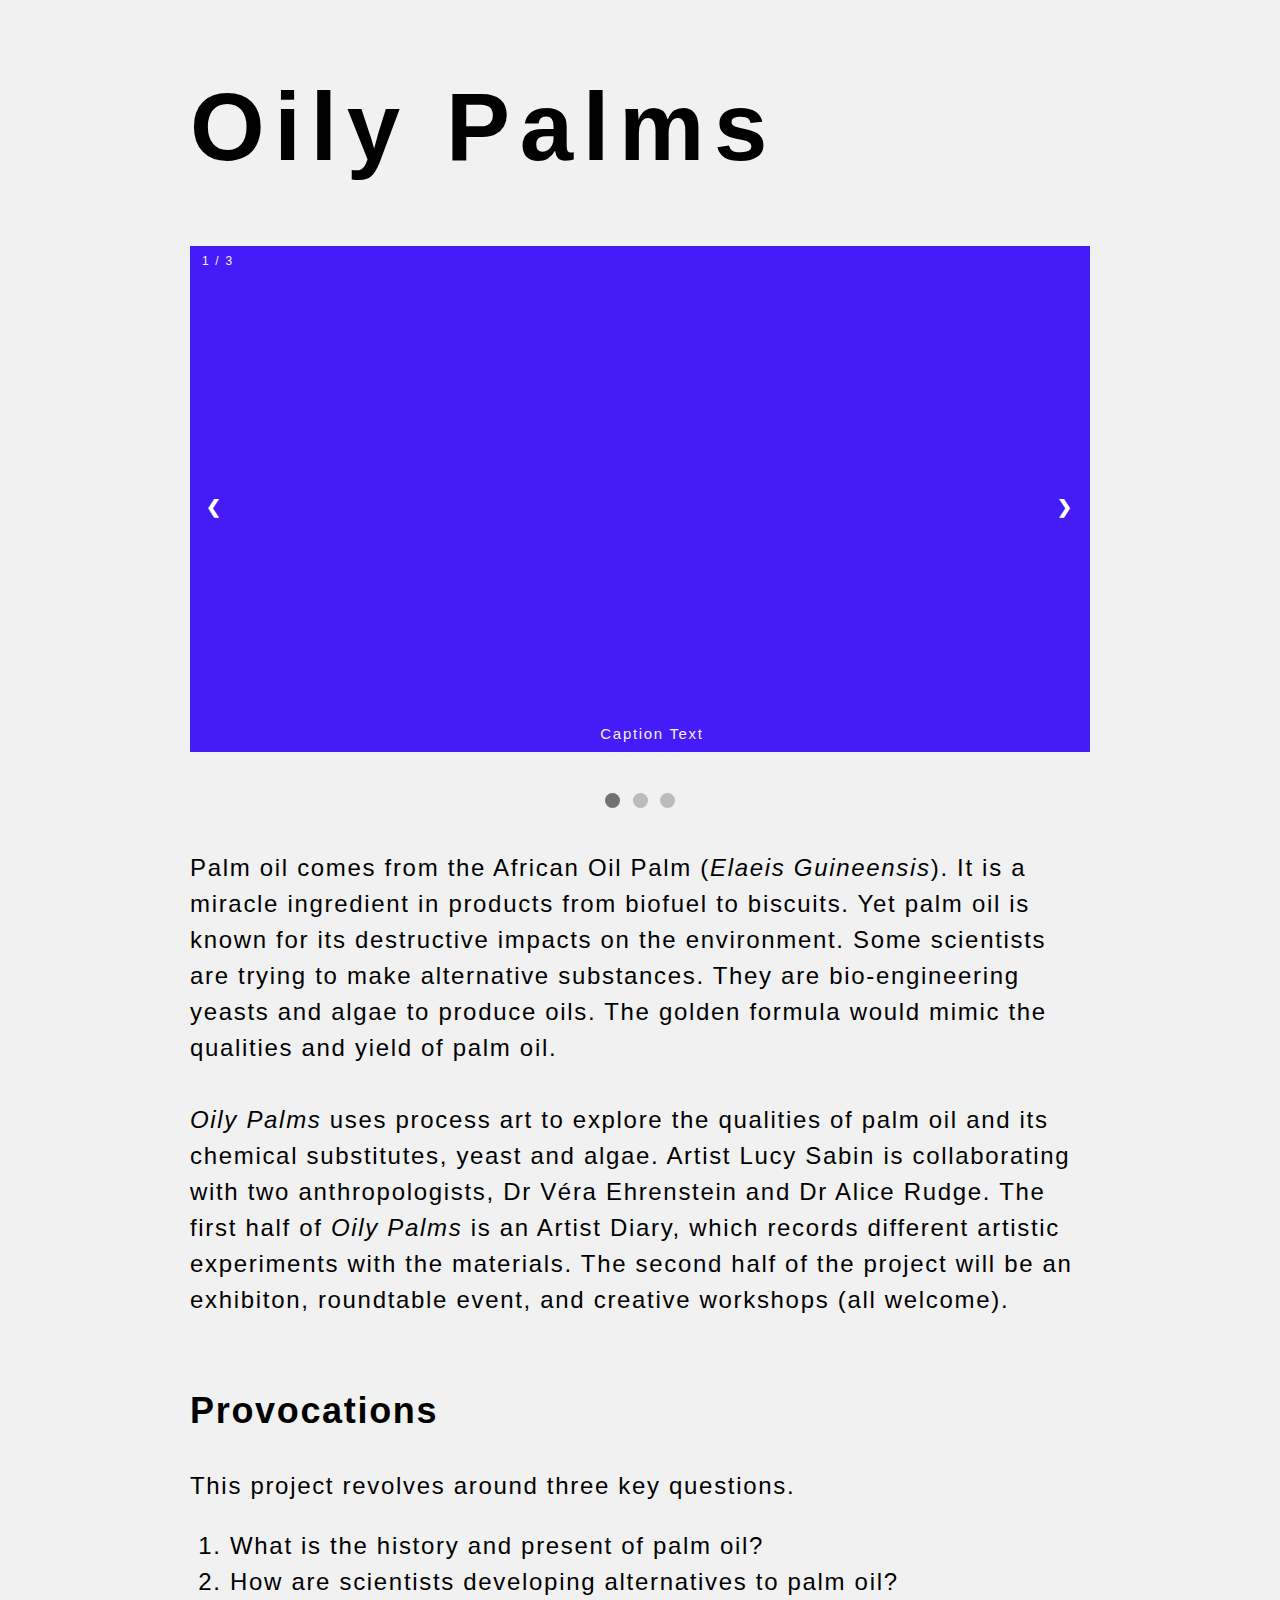
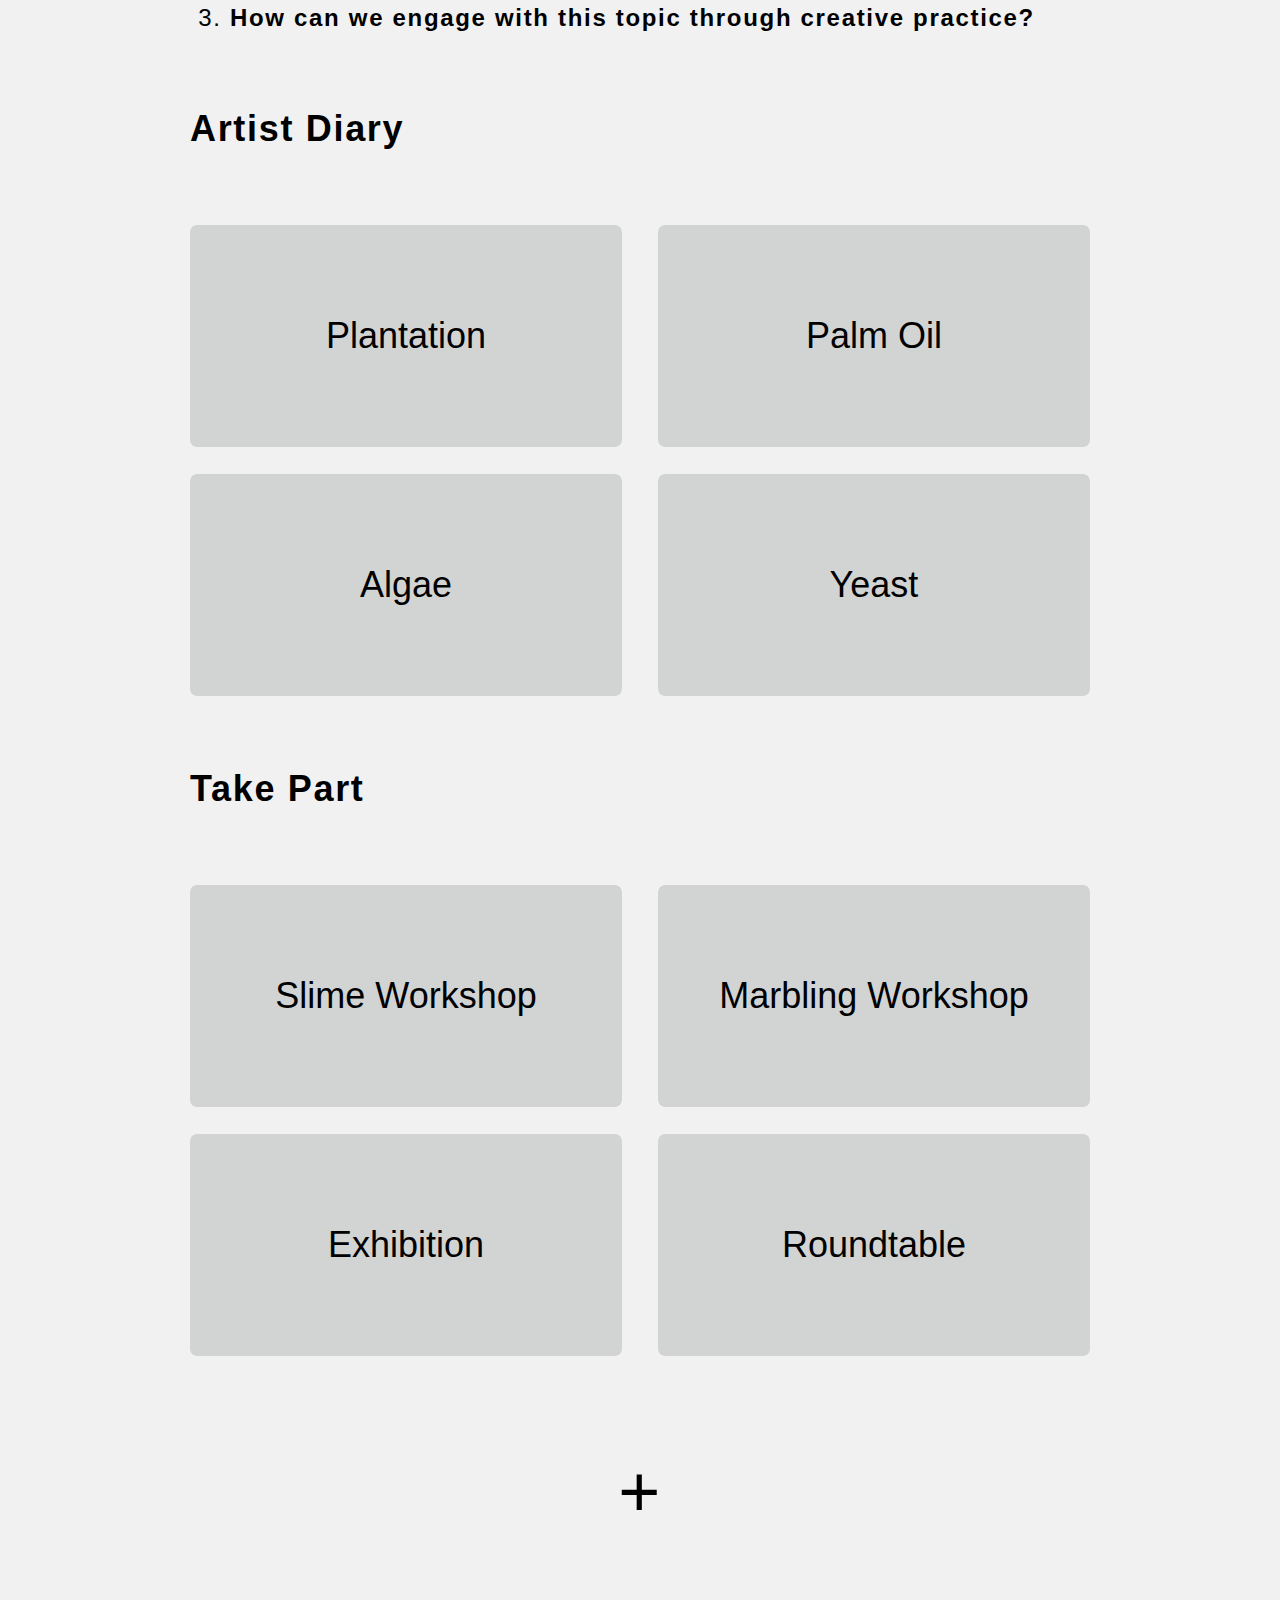
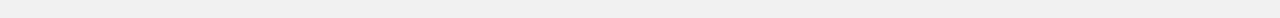
<file: index.html>
<!DOCTYPE html>
<html>

<head>
<title>Oily Palms</title>
<link rel="icon" type="image/png" href="images/favicon.png"/>
<link rel="stylesheet" href="styles.css">
</head>

<body>

<section>
  <h1>Oily Palms</h1>
  <!-- <div class="container">
  <img src="./images/home-gallery/image-1.jpg" onclick="galleryEffect()" id="main_img" alt="">
  <div class="img_number"><span onclick="showFirstImg()">1</span> | <span onclick="showSecondImg()">2</span> | <span onclick="showThirdImg()">3</span></div>
  </div> -->

  <!-- Slideshow container -->
  <div class="slideshow-container">

    <!-- Full-width images with number and caption text -->
    <div class="mySlides fade">
      <div class="numbertext">1 / 3</div>
      <img src="images/home-gallery/image-1.jpg" style="width:100%">
      <div class="text">Caption Text</div>
    </div>

    <div class="mySlides fade">
      <div class="numbertext">2 / 3</div>
      <img src="images/home-gallery/image-2.jpg" style="width:100%">
      <div class="text">Caption Two</div>
    </div>

    <div class="mySlides fade">
      <div class="numbertext">3 / 3</div>
      <img src="images/home-gallery/image-3.jpg" style="width:100%">
      <div class="text">Caption Three</div>
    </div>

    <!-- Next and previous buttons -->
    <a class="prev" onclick="plusSlides(-1)">&#10094;</a>
    <a class="next" onclick="plusSlides(1)">&#10095;</a>
  </div>
  <br>

  <!-- The dots/circles -->
  <div style="text-align:center">
    <span class="dot" onclick="currentSlide(1)"></span>
    <span class="dot" onclick="currentSlide(2)"></span>
    <span class="dot" onclick="currentSlide(3)"></span>
  </div>

  <p class="intro_p">
    Palm oil comes from the African Oil Palm (<i>Elaeis Guineensis</i>). It is a miracle ingredient in products from biofuel to biscuits. Yet palm oil is known for its destructive impacts on the environment. Some scientists are trying to make alternative substances. They are bio-engineering yeasts and algae to produce oils. The golden formula would mimic the qualities and yield of palm oil.</p>
    <p class="intro_p">
       <i>Oily Palms</i> uses process art to explore the qualities of palm oil and its chemical substitutes, yeast and algae. Artist Lucy Sabin is collaborating with two anthropologists, Dr Véra Ehrenstein and Dr Alice Rudge. The first half of <i>Oily Palms</i> is an Artist Diary, which records different artistic experiments with the materials. The second half of the project will be an exhibiton, roundtable event, and creative workshops (all welcome).
    </p>
</section>

<section>
  <h2>Provocations</h2>
  <p>This project revolves around three key questions.</p>
  <ol>
    <li>What is the history and present of palm oil?</li>
    <li>How are scientists developing alternatives to palm oil?</li>
    <li><b>How can we engage with this topic through creative practice?</b></li>
  </ol>
</section>

<section id="featured">
<h4>Artist Diary</h4>
<div id="featured_themes_all">
<a href="./plantation.html" class="featured_theme"><div>Plantation</div></a>
<a href="./palm-oil.html" class="featured_theme"><div>Palm Oil</div></a>
<a href="./algae.html" class="featured_theme"><div>Algae</div></a>
<a href="./yeast.html" class="featured_theme"><div>Yeast</div></a>
</div>
</section>

<section id="areas">
<h5>Take Part</h5>
<div id="areas_knowledge_all">
<a href="./event_example.html" class="area_knowledge"><div>Slime Workshop</div></a>
<a href="./event_example.html" class="area_knowledge"><div>Marbling Workshop</div></a>
<a href="./event_example.html" class="area_knowledge"><div>Exhibition</div></a>
<a href="./event_example.html" class="area_knowledge"><div>Roundtable</div></a>
</div>
</section>

<footer>
<p id="credits"><i>Oily Palms</i> (2020-21) was created by artist-researcher <a href="https://lucysabin.world" target="_blank">Lucy Sabin</a> as part of the <i>Anthropocene Substitutions</i> project led by Dr Véra Ehrenstein and Dr Alice Rudge. Thanks to scientists at ABC and supporters at XYZ.</p>
<h6 onclick="revealCredits()" id="plus_minus">+</h6>
</footer>

<script src="script.js" charset="utf-8"></script>
</body>

</html>
</file>
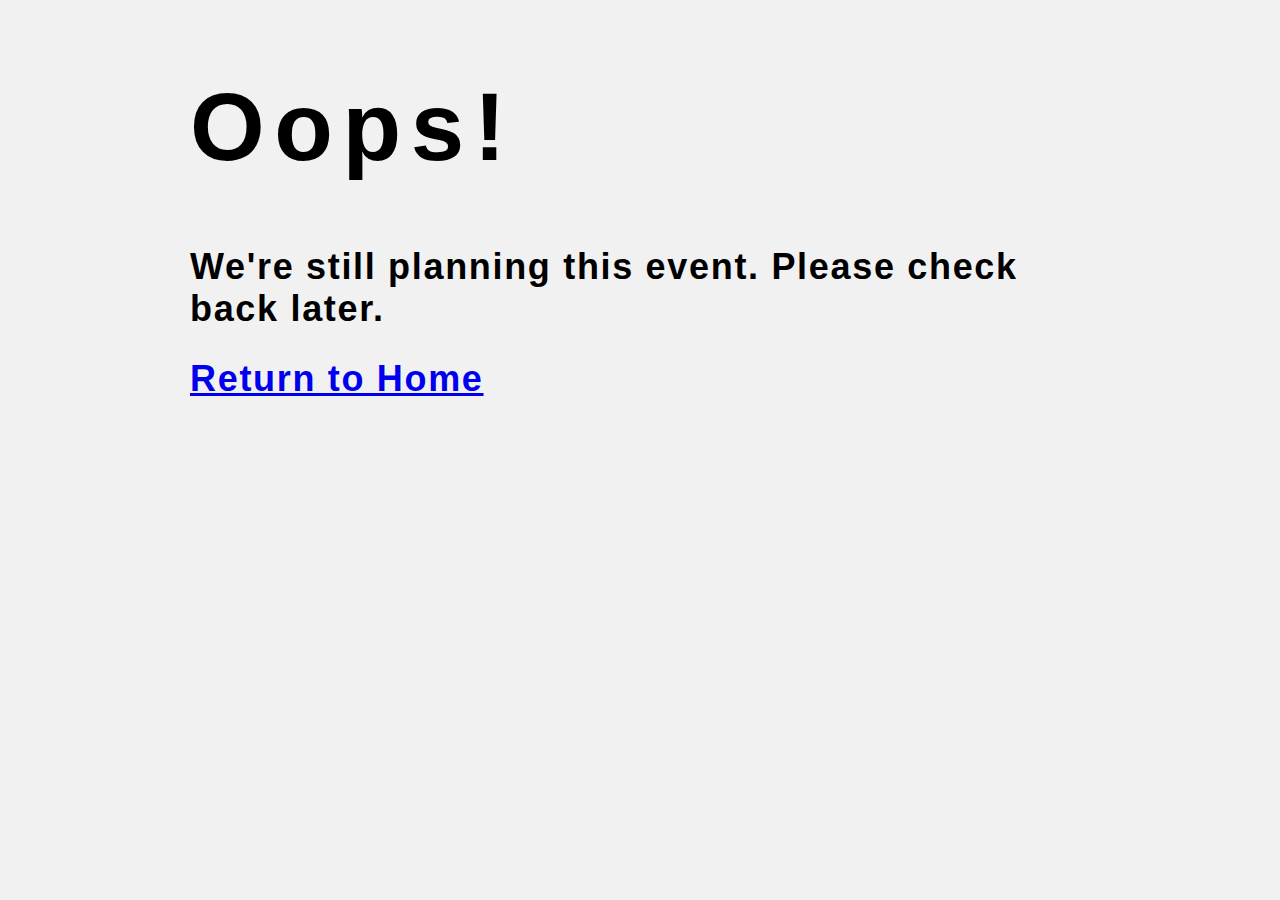
<file: event_example.html>
<!DOCTYPE html>
<html>

<head>
<title>Oily Palms</title>
<link rel="icon" type="image/png" href="images/favicon.png"/>
<link rel="stylesheet" href="styles.css">
</head>

<body>
  <section>
    <h1>Oops!</h1>
    <h2>We're still planning this event. Please check back later.</h2><br>
    <h3><a href="./index.html">Return to Home</a></h3>
    </section>

</body>
</html>
</file>
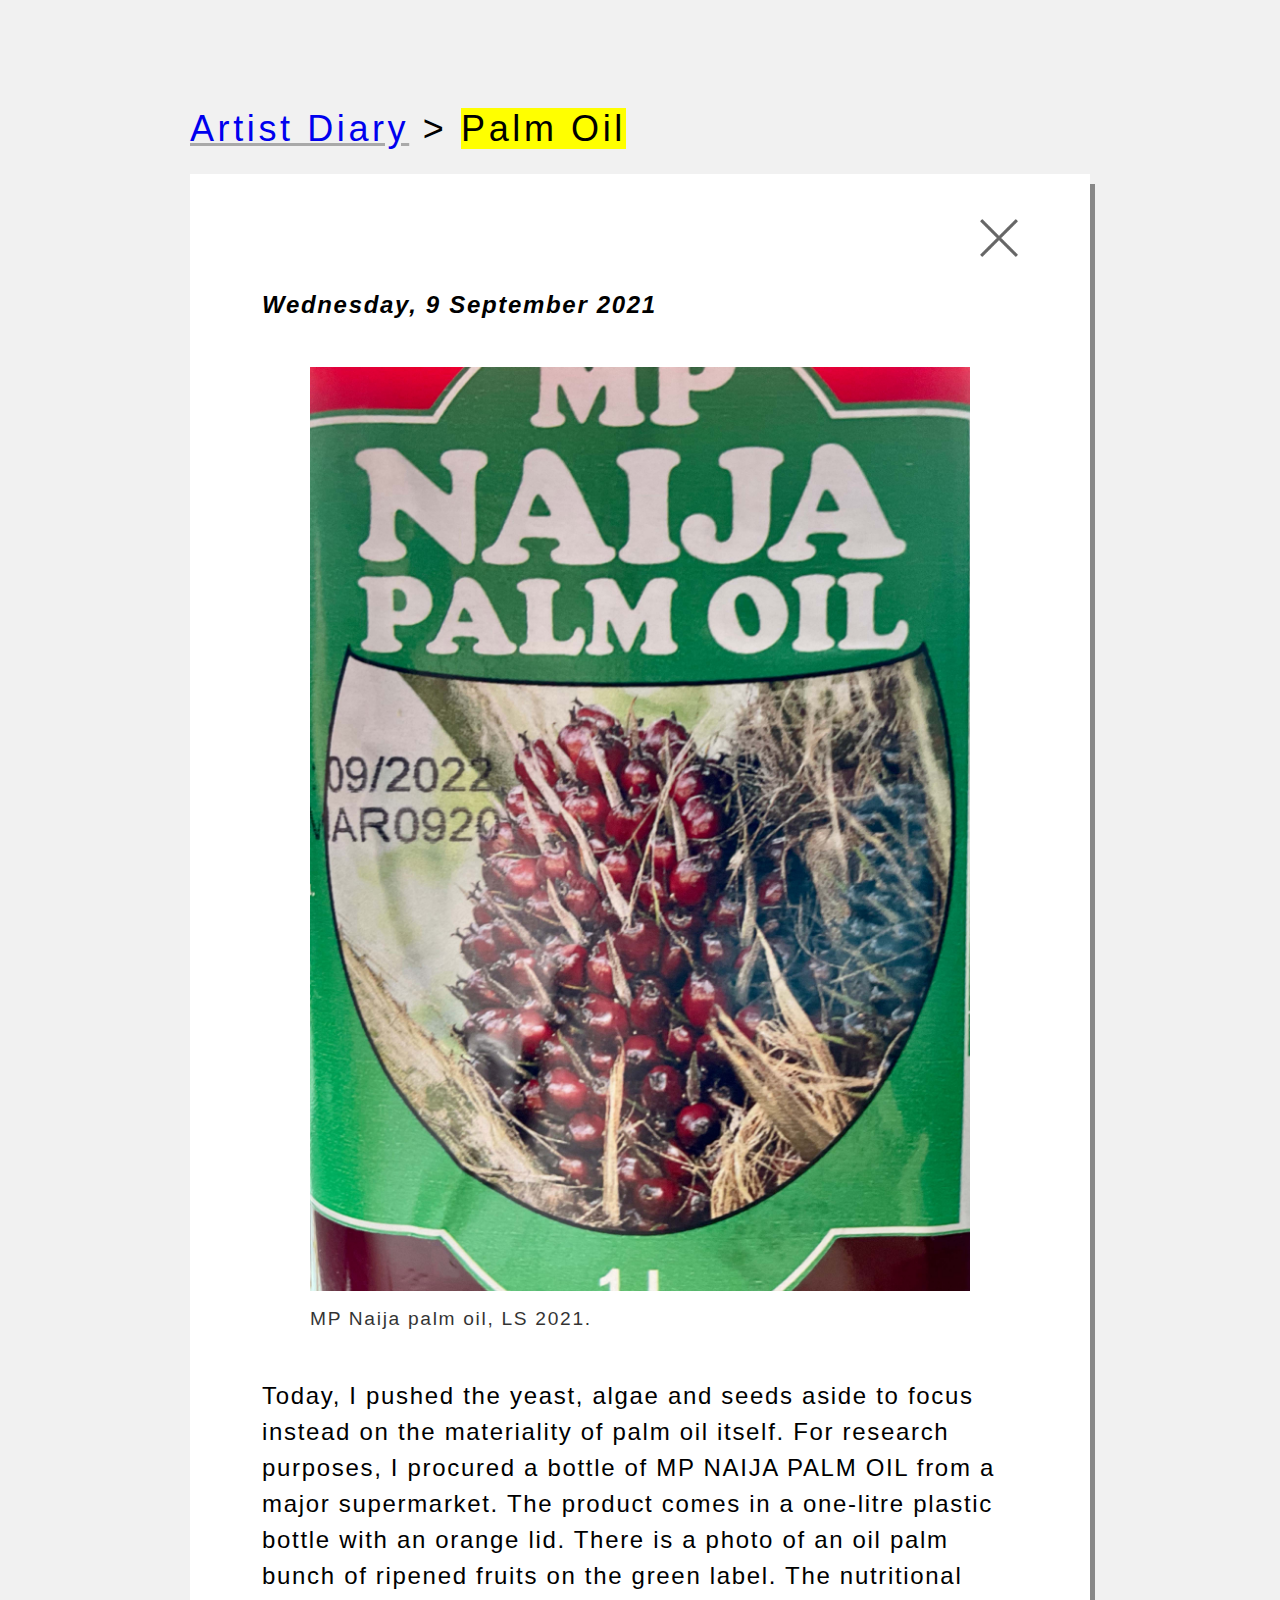
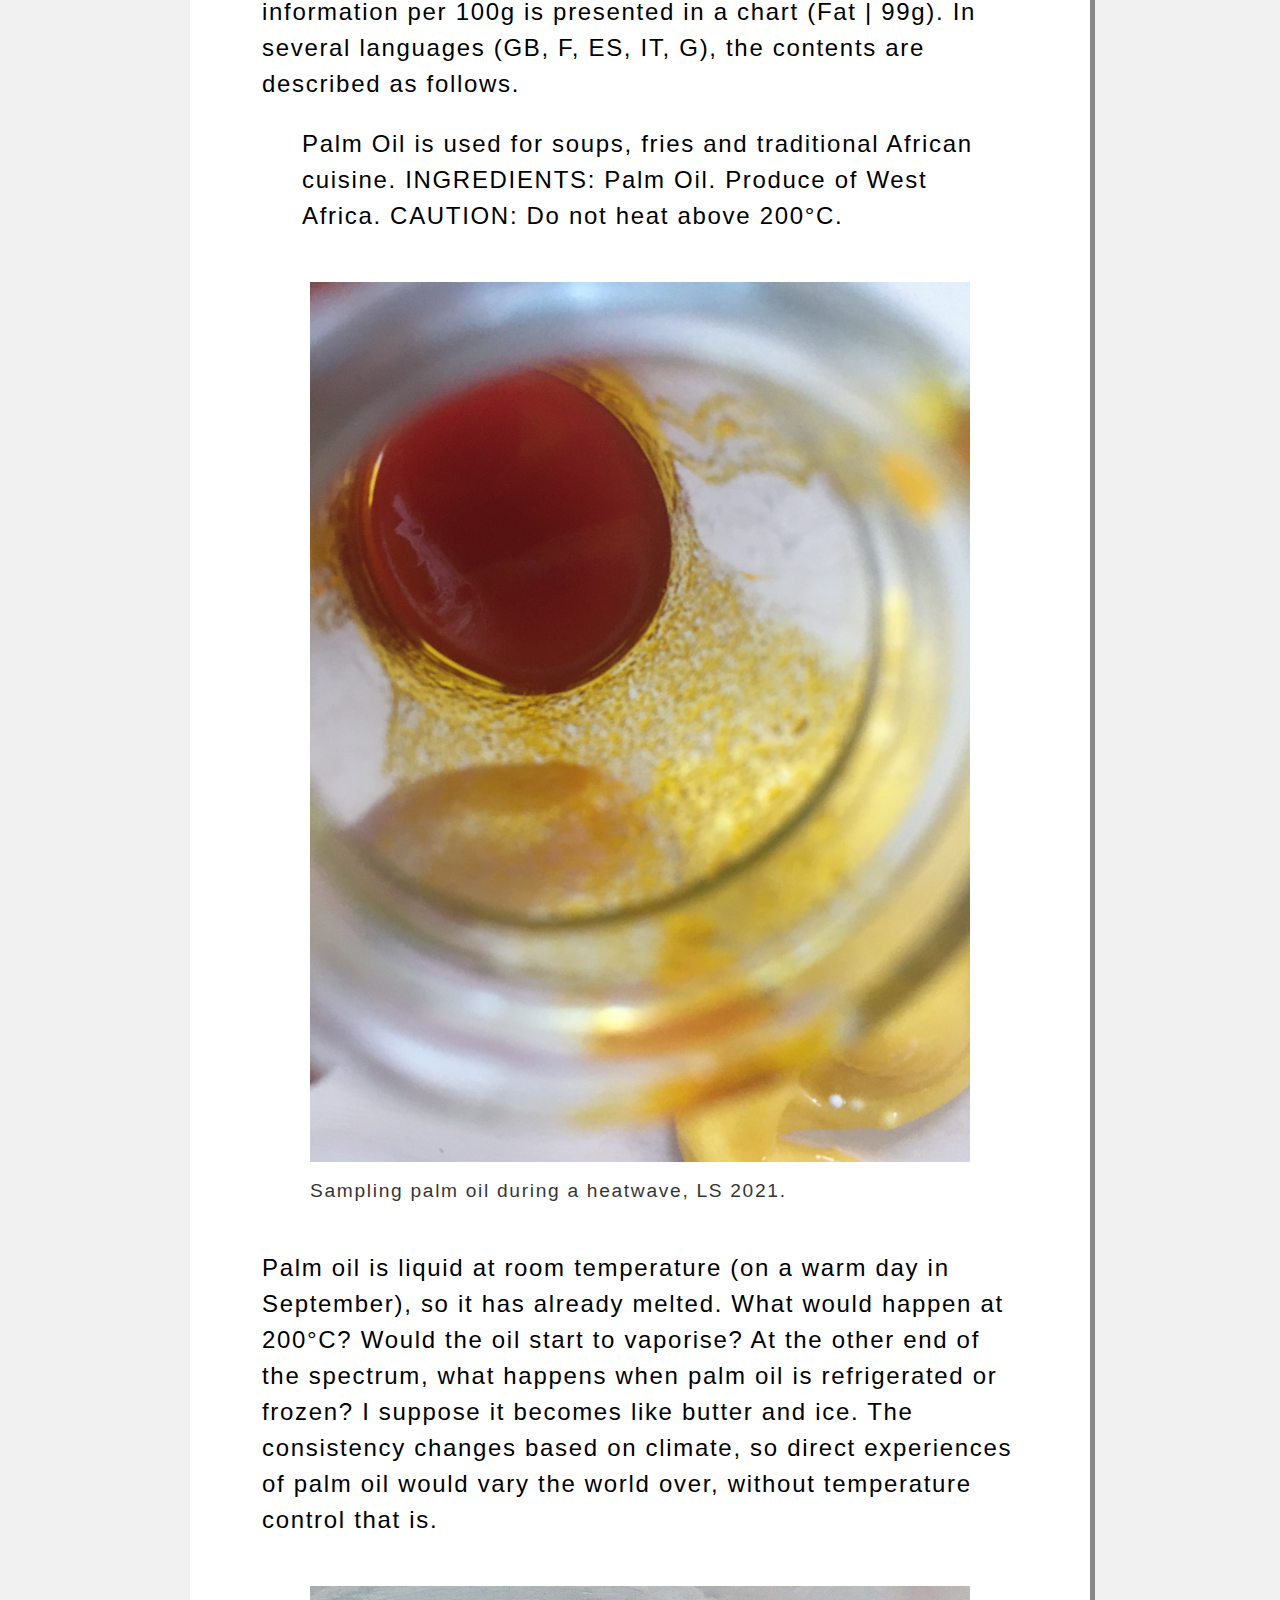
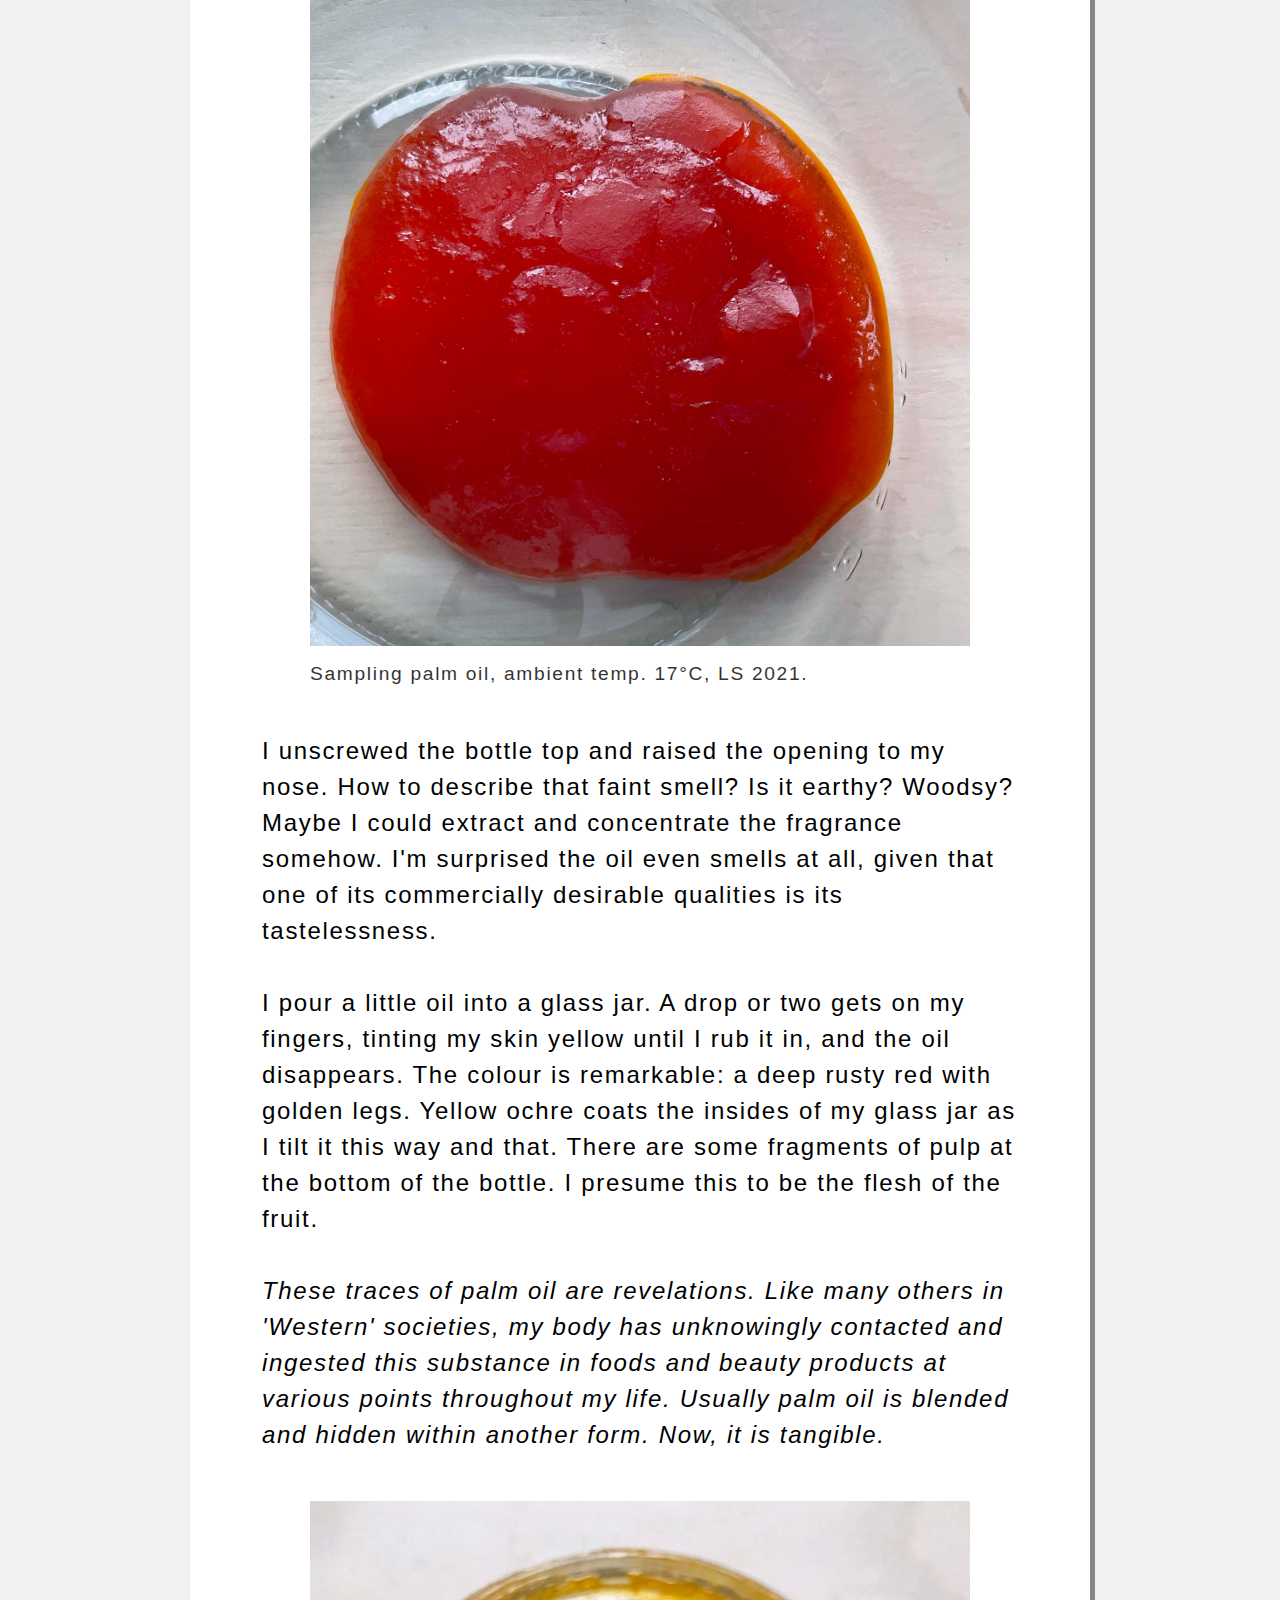
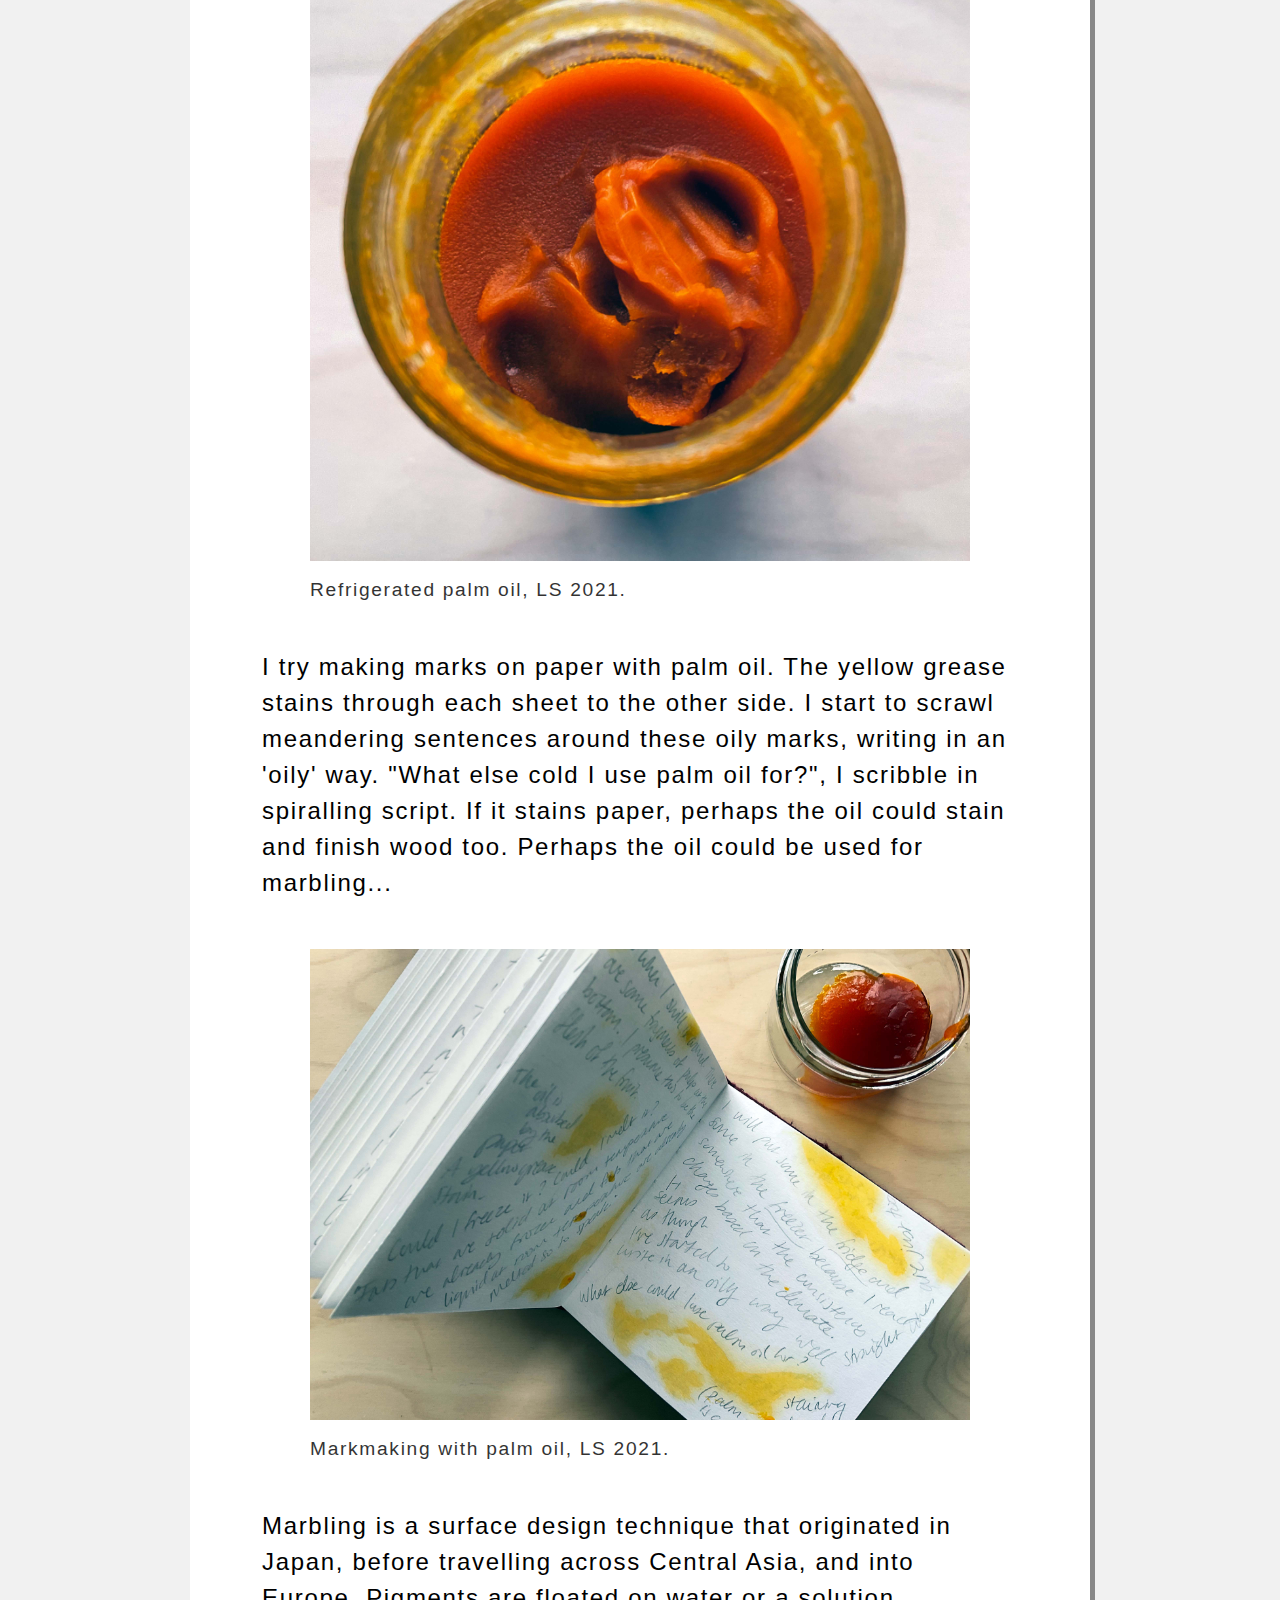
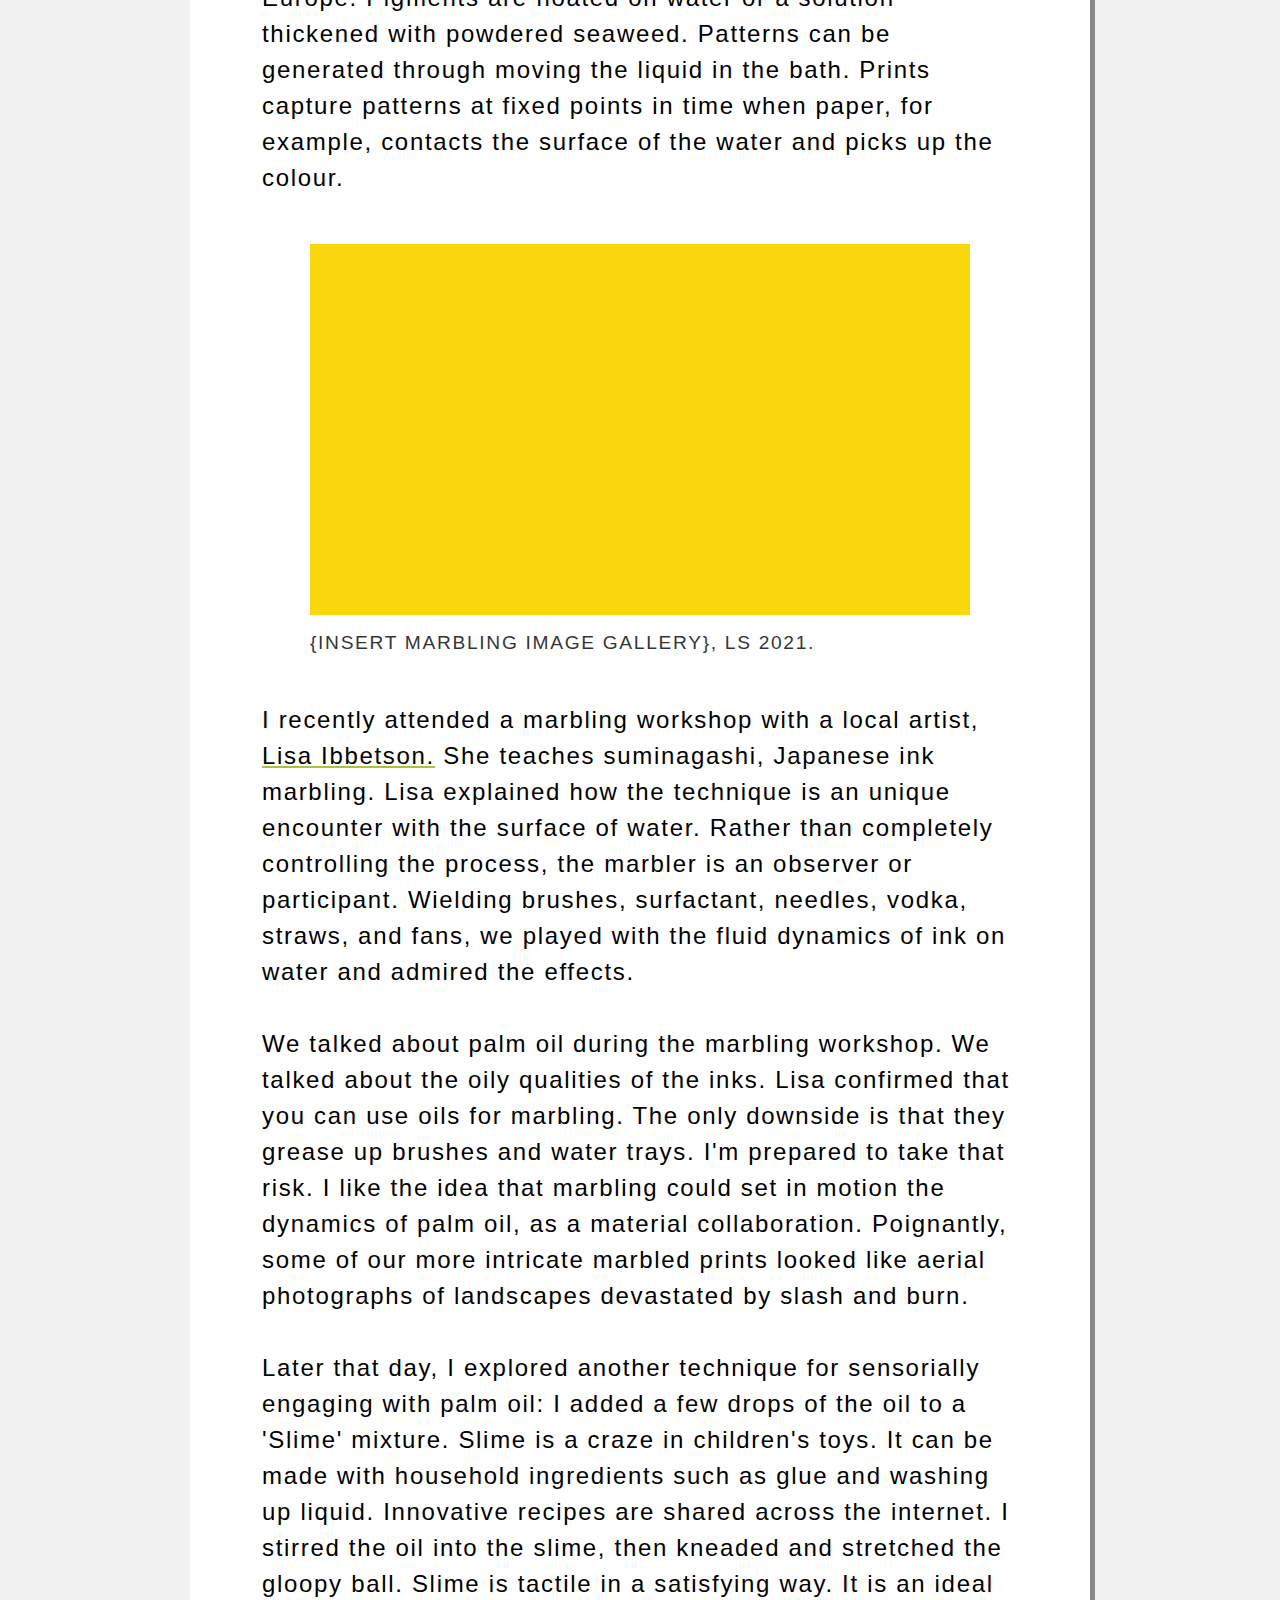
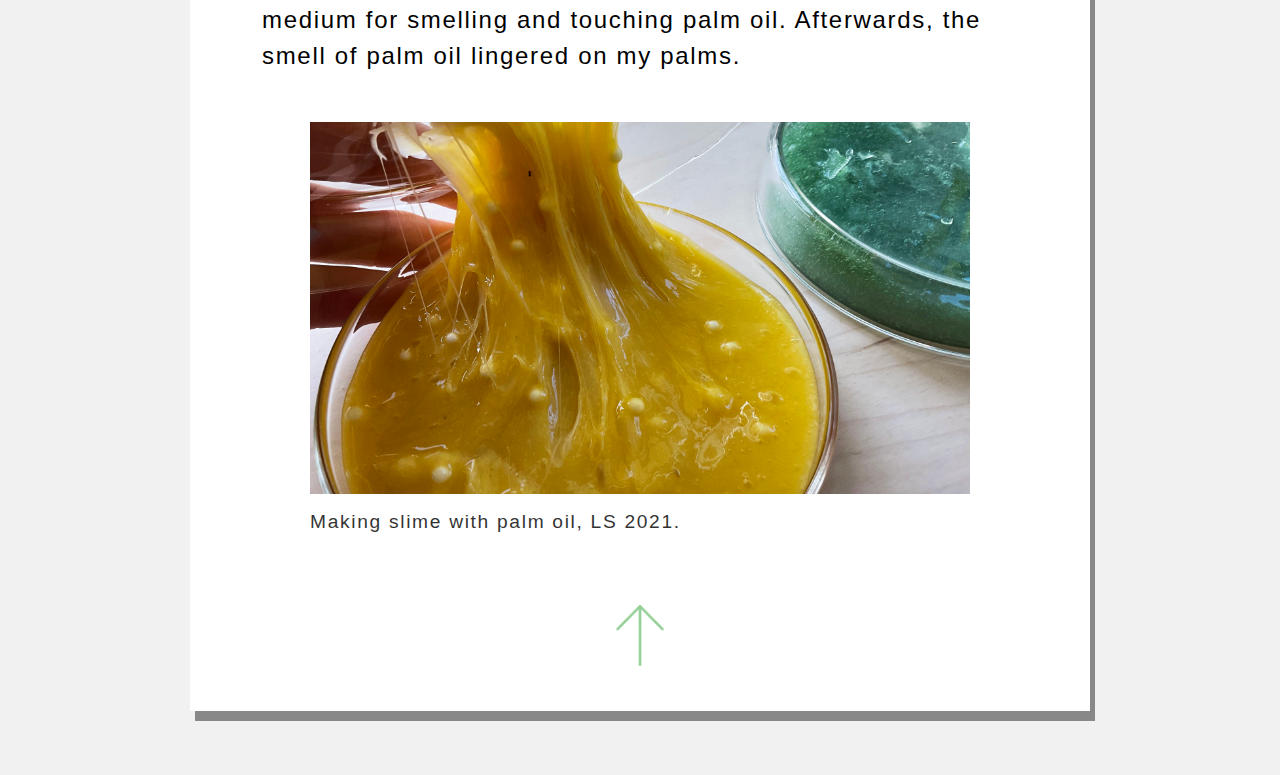
<file: palm-oil.html>
<!DOCTYPE html>
<html>

<head>
  <title>Palm Oil</title>
  <link rel="icon" type="image/png" href="images/favicon.png" />
  <link rel="stylesheet" href="styles.css">
  <link rel="stylesheet" href="diary_pages.css">
</head>

<body>
  <h1><a href="index.html#featured">Artist Diary</a> > <span class="highlight">Palm Oil</span></h1>
  <div class="white_box">
    <a href="index.html#featured"><img src="./images/close.png" class="close" alt=""></a>
    <h2 class="diary_date">Wednesday, 9 September 2021</h2>
    <figure>
      <img src="images/mp-naija-label.jpg" alt="">
      <figcaption>MP Naija palm oil, LS 2021.</figcaption>
    </figure>
    <p>Today, I pushed the yeast, algae and seeds aside to focus instead on the materiality of palm oil itself. For research purposes, I procured a bottle of MP NAIJA PALM OIL from a major supermarket. The product comes in a one-litre plastic bottle
      with an orange lid. There is a photo of an oil palm bunch of ripened fruits on the green label. The nutritional information per 100g is presented in a chart (Fat | 99g). In several languages (GB, F, ES, IT, G), the contents are described as
      follows.</p>
    <blockquote>Palm Oil is used for soups, fries and traditional African cuisine. INGREDIENTS: Palm Oil. Produce of West Africa. CAUTION: Do not heat above 200°C.</blockquote>
    <figure>
      <img src="images/palm-oil-sample-sept-8.jpg" alt="">
      <figcaption>Sampling palm oil during a heatwave, LS 2021.</figcaption>
    </figure>
    <p>Palm oil is liquid at room temperature (on a warm day in September), so it has already melted. What would happen at 200°C? Would the oil start to vaporise? At the other end of the spectrum, what happens when palm oil is refrigerated or frozen?
      I suppose it becomes like butter and ice. The consistency changes based on climate, so direct experiences of palm oil would vary the world over, without temperature control that is.</p>
    <figure>
      <img src="images/palm-oil-sample-sept-26.jpg" alt="">
      <figcaption>Sampling palm oil, ambient temp. 17°C, LS 2021.</figcaption>
    </figure>
    <p>I unscrewed the bottle top and raised the opening to my nose. How to describe that faint smell? Is it earthy? Woodsy? Maybe I could extract and concentrate the fragrance somehow. I'm surprised the oil even smells at all, given that one of its
      commercially desirable qualities is its tastelessness.
    </p>
    <p>I pour a little oil into a glass jar. A drop or two gets on my fingers, tinting my skin yellow until I rub it in, and the oil disappears. The colour is remarkable: a deep rusty red with golden legs. Yellow ochre coats the insides of my glass
      jar as I tilt it this way and that. There are some fragments of pulp at the bottom of the bottle. I presume this to be the flesh of the fruit.</p>
    <p><i>These traces of palm oil are revelations. Like many others in 'Western' societies, my body has unknowingly contacted and ingested this substance in foods and beauty products at various points throughout my life. Usually palm oil is blended
        and hidden within another form. Now, it is tangible.</i></p>
    <figure>
      <img src="images/refrigerated-palm-oil.jpg" alt="">
      <figcaption>Refrigerated palm oil, LS 2021.</figcaption>
    </figure>
    <p>I try making marks on paper with palm oil. The yellow grease stains through each sheet to the other side. I start to scrawl meandering sentences around these oily marks, writing in an 'oily' way. "What else cold I use palm oil for?", I
      scribble in spiralling script. If it stains paper, perhaps the oil could stain and finish wood too. Perhaps the oil could be used for marbling...</p>
    <figure>
      <img src="images/palm-oil-smudges.jpg" alt="">
      <figcaption>Markmaking with palm oil, LS 2021.</figcaption>
    </figure>
    <p>Marbling is a surface design technique that originated in Japan, before travelling across Central Asia, and into Europe. Pigments are floated on water or a solution thickened with powdered seaweed. Patterns can be generated through moving the
      liquid in the bath. Prints capture patterns at fixed points in time when paper, for example, contacts the surface of the water and picks up the colour.</p>
    <figure>
      <img src="./images/placeholder.jpg" alt="">
      <figcaption>{INSERT MARBLING IMAGE GALLERY}, LS 2021.</figcaption>
    </figure>
    <p>I recently attended a marbling workshop with a local artist, <a href="https://mindfulmarbling.com/" target="_blank">Lisa Ibbetson.</a> She teaches suminagashi, Japanese ink marbling. Lisa explained how the technique is an unique encounter with
      the surface of water. Rather than completely controlling the process, the marbler is an observer or participant. Wielding brushes, surfactant, needles, vodka, straws, and fans, we played with the fluid dynamics of ink on water and admired the
      effects.</p>
    <p>We talked about palm oil during the marbling workshop. We talked about the oily qualities of the inks. Lisa confirmed that you can use oils for marbling. The only downside is that they grease up brushes and water trays. I'm prepared to take
      that risk. I like the idea that marbling could set in motion the dynamics of palm oil, as a material collaboration. Poignantly, some of our more intricate marbled prints looked like aerial photographs of landscapes devastated by slash and burn.
    </p>
    <p>Later that day, I explored another technique for sensorially engaging with palm oil: I added a few drops of the oil to a 'Slime' mixture. Slime is a craze in children's toys. It can be made with household ingredients such as glue and washing
      up liquid. Innovative recipes are shared across the internet. I stirred the oil into the slime, then kneaded and stretched the gloopy ball. Slime is tactile in a satisfying way. It is an ideal medium for smelling and touching palm oil.
      Afterwards, the smell of palm oil lingered on my palms.</p>
    <figure>
      <img src="./images/palm-slime-web.jpg" alt="">
      <figcaption>Making slime with palm oil, LS 2021.</figcaption>
    </figure>

    <a href=""><img src="./images/up-arrow.png" class="back_to_top" alt=""></a>
  </div>
</body>

</html>
</file>
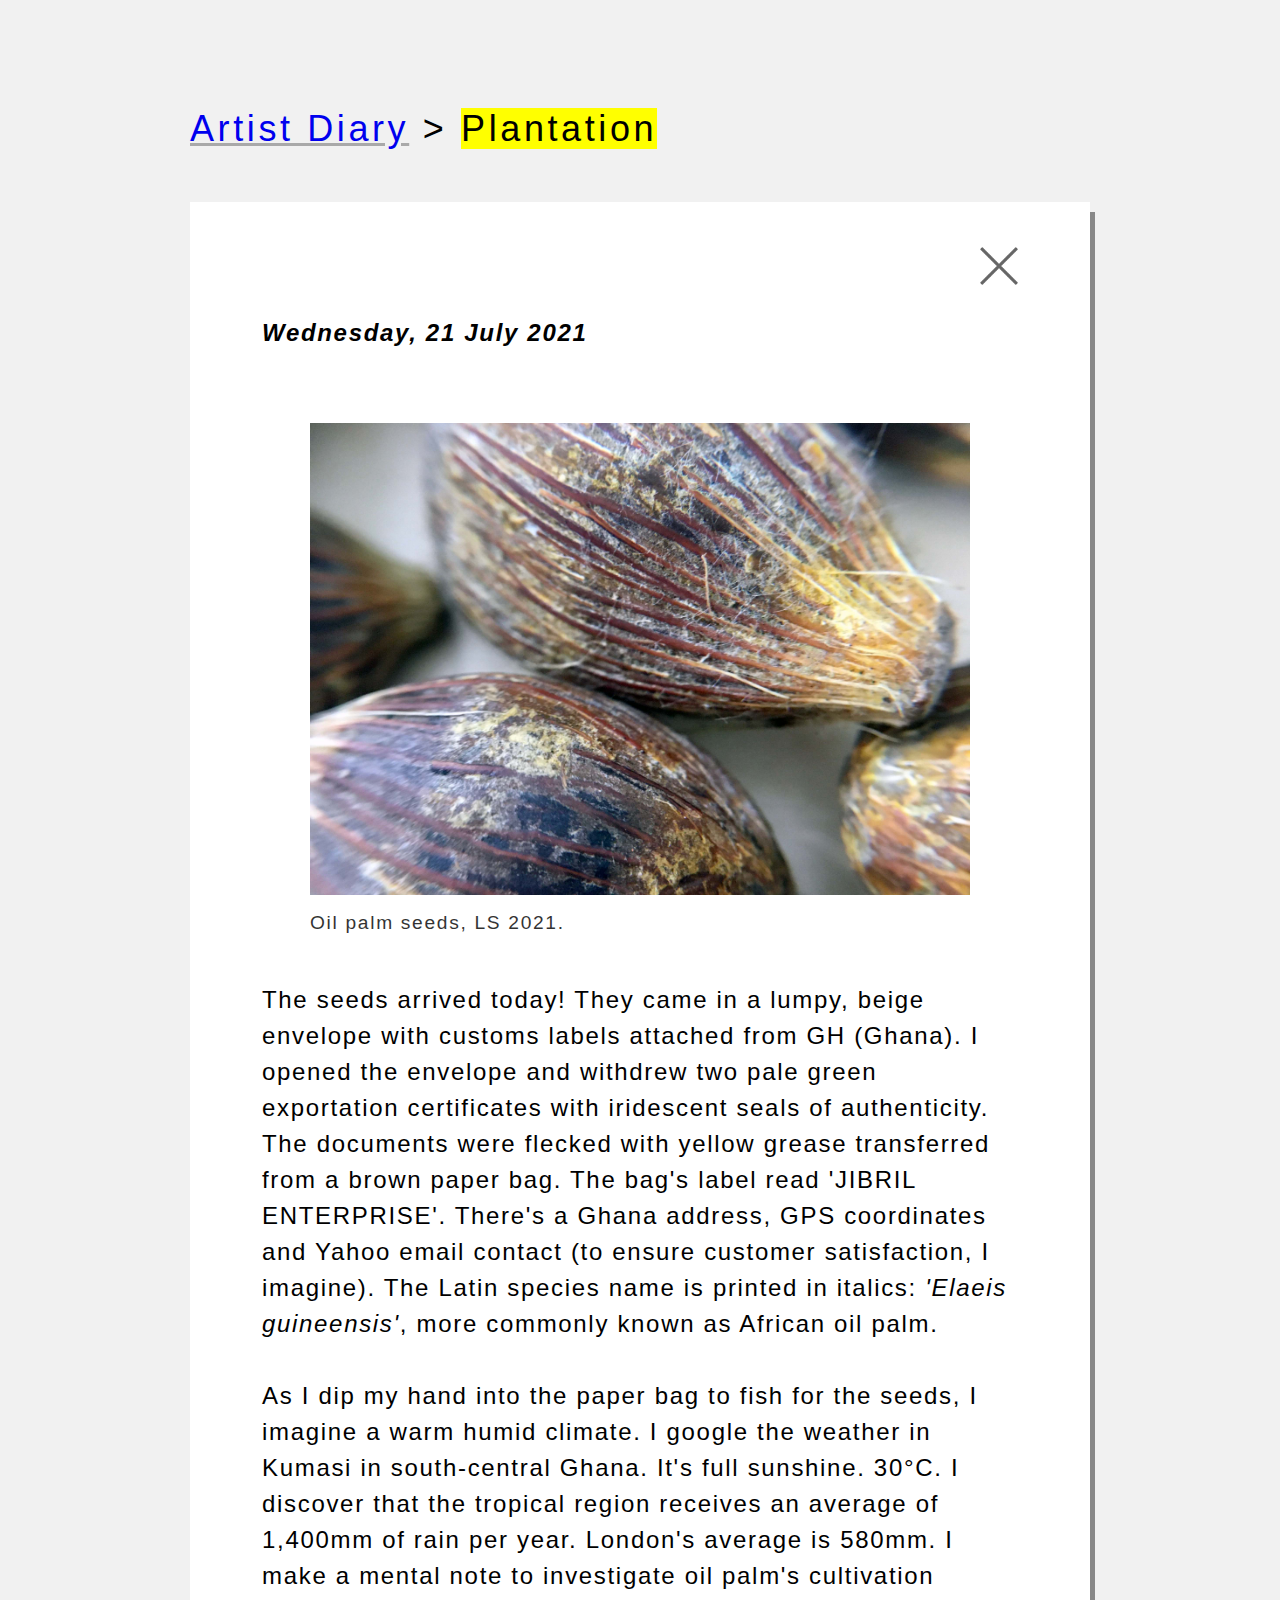
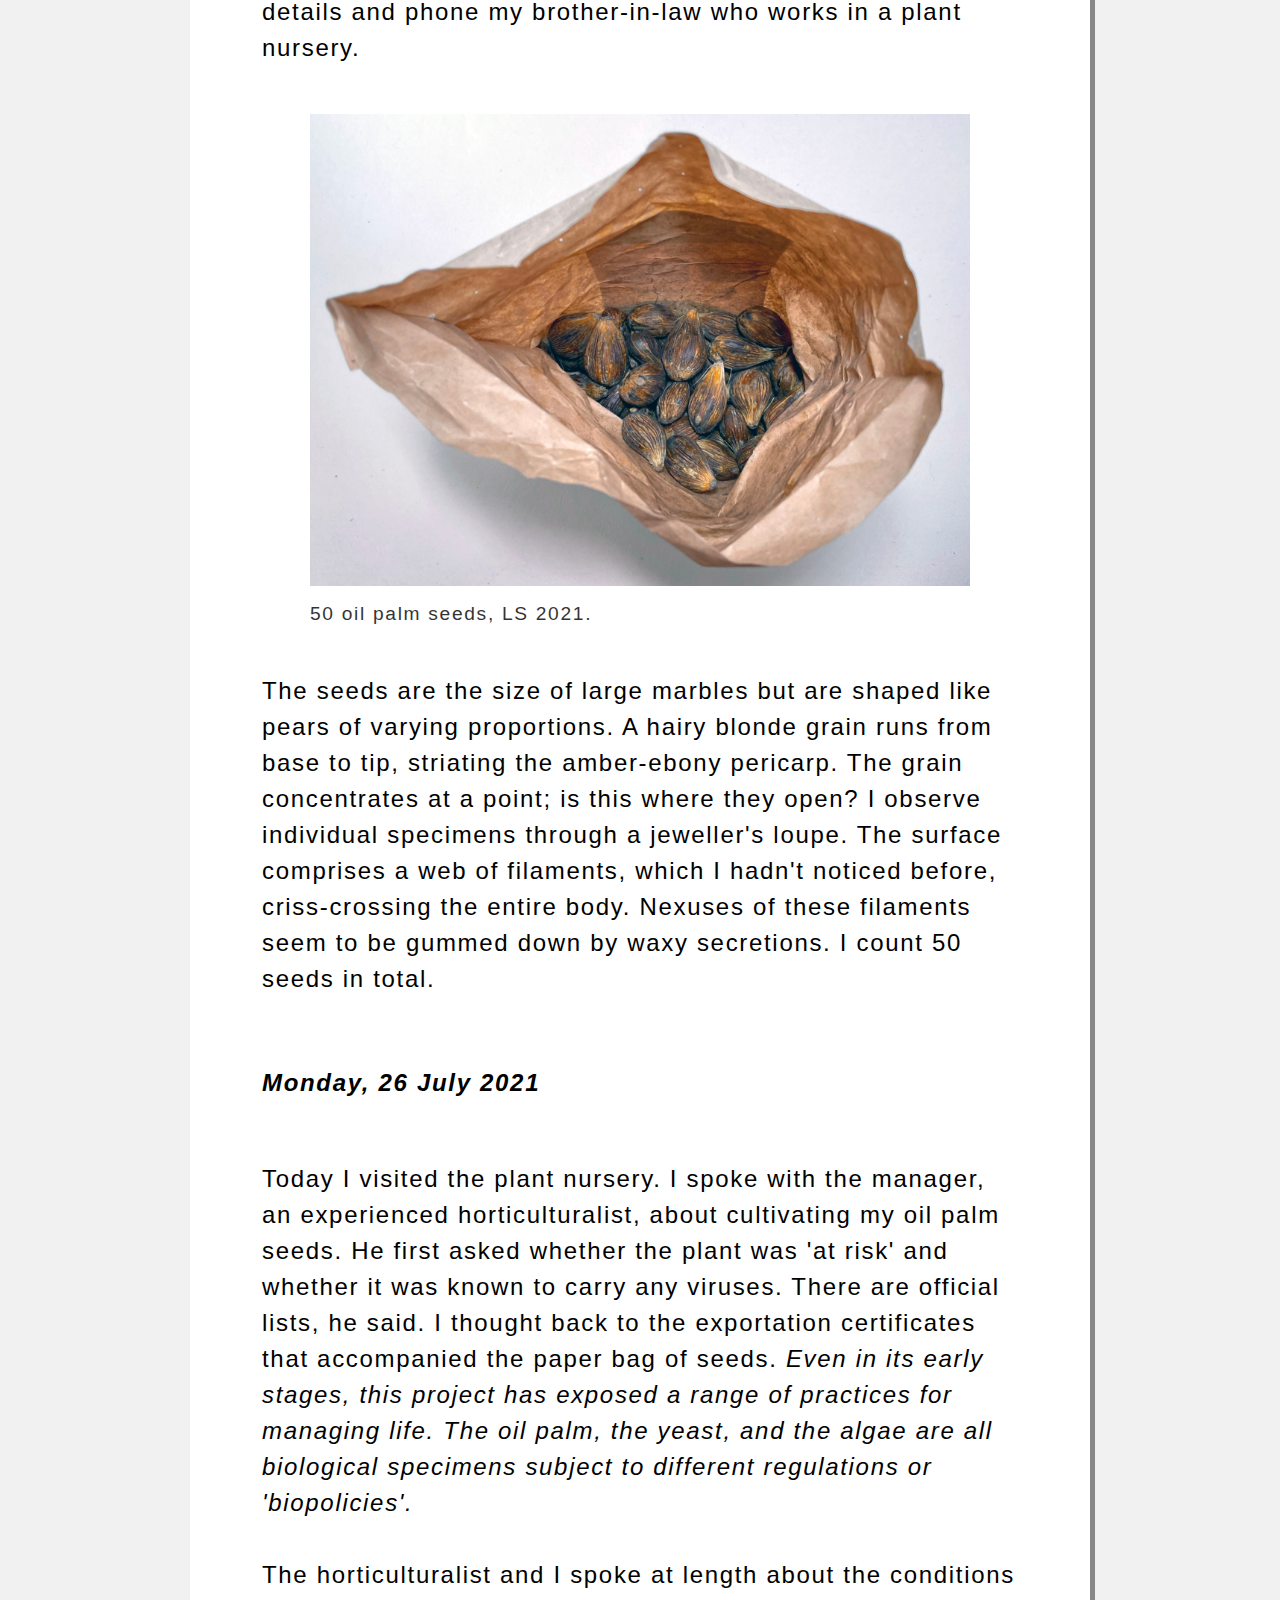
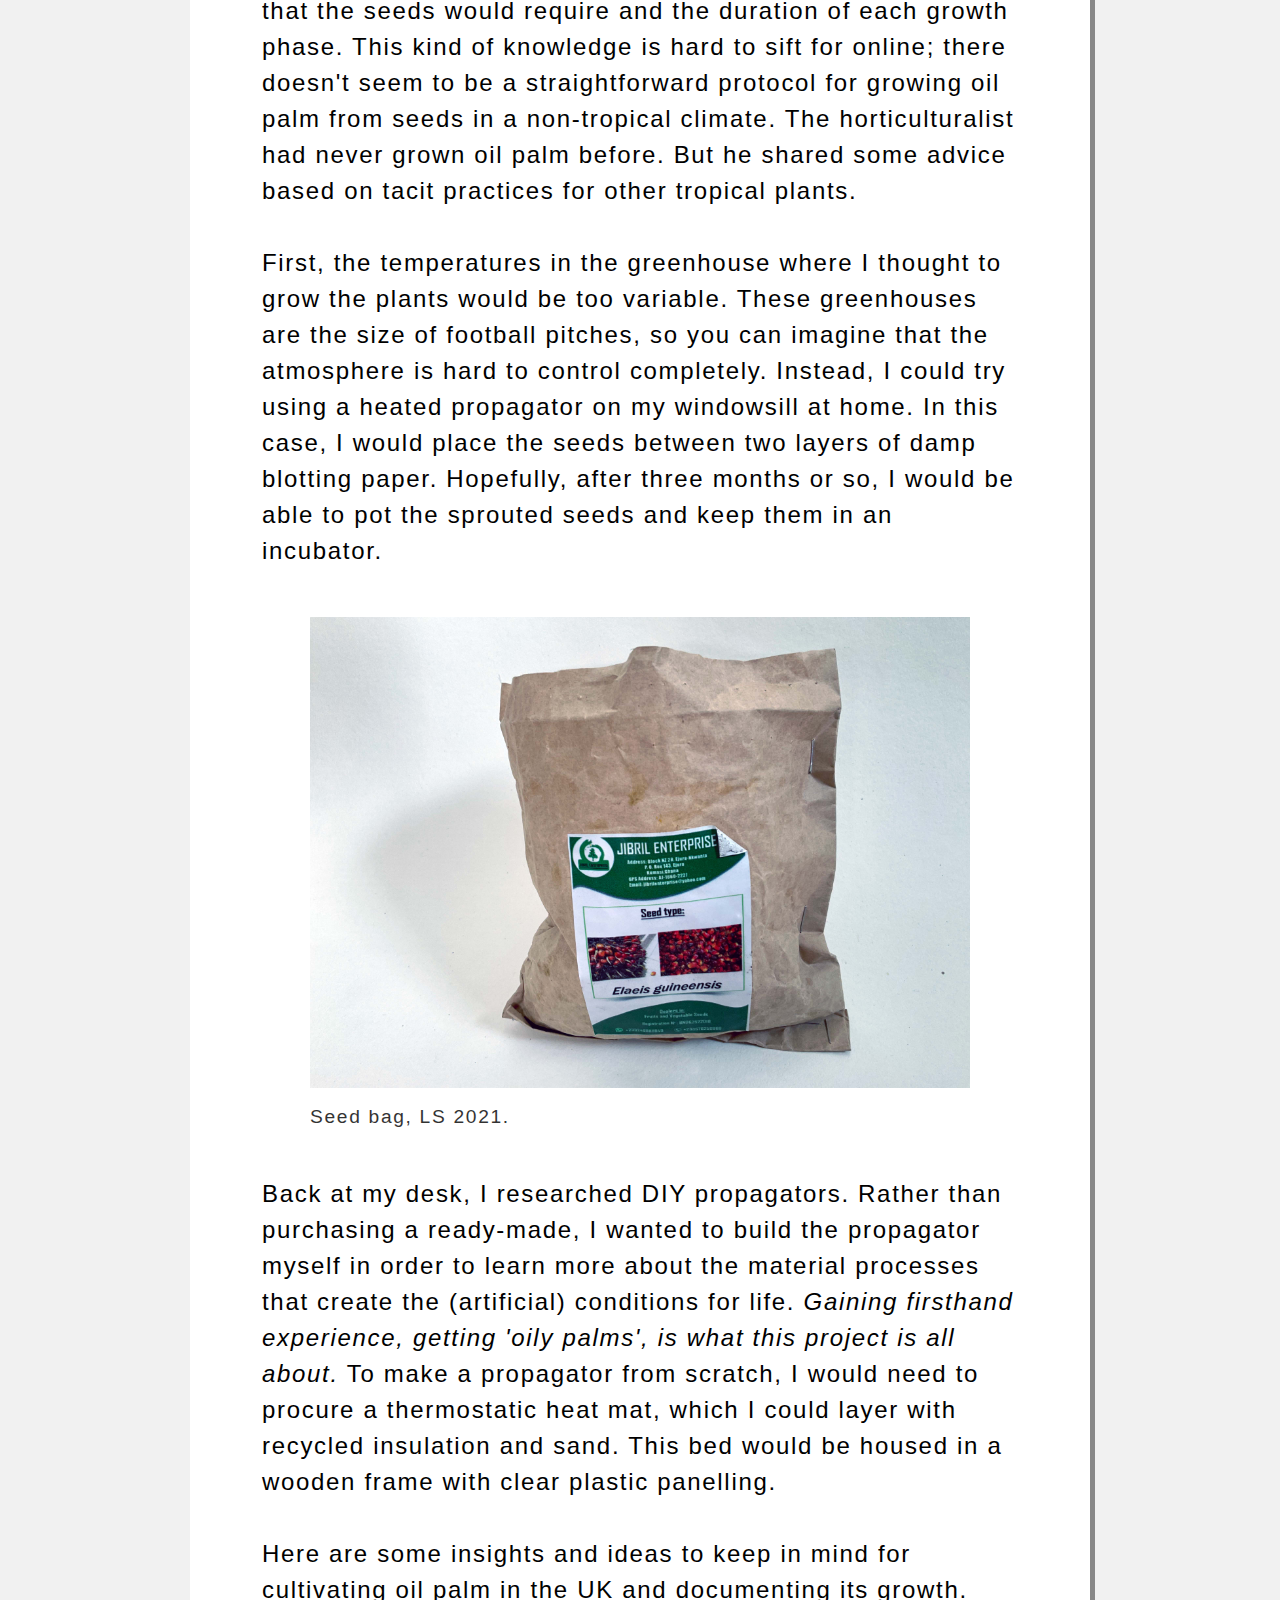
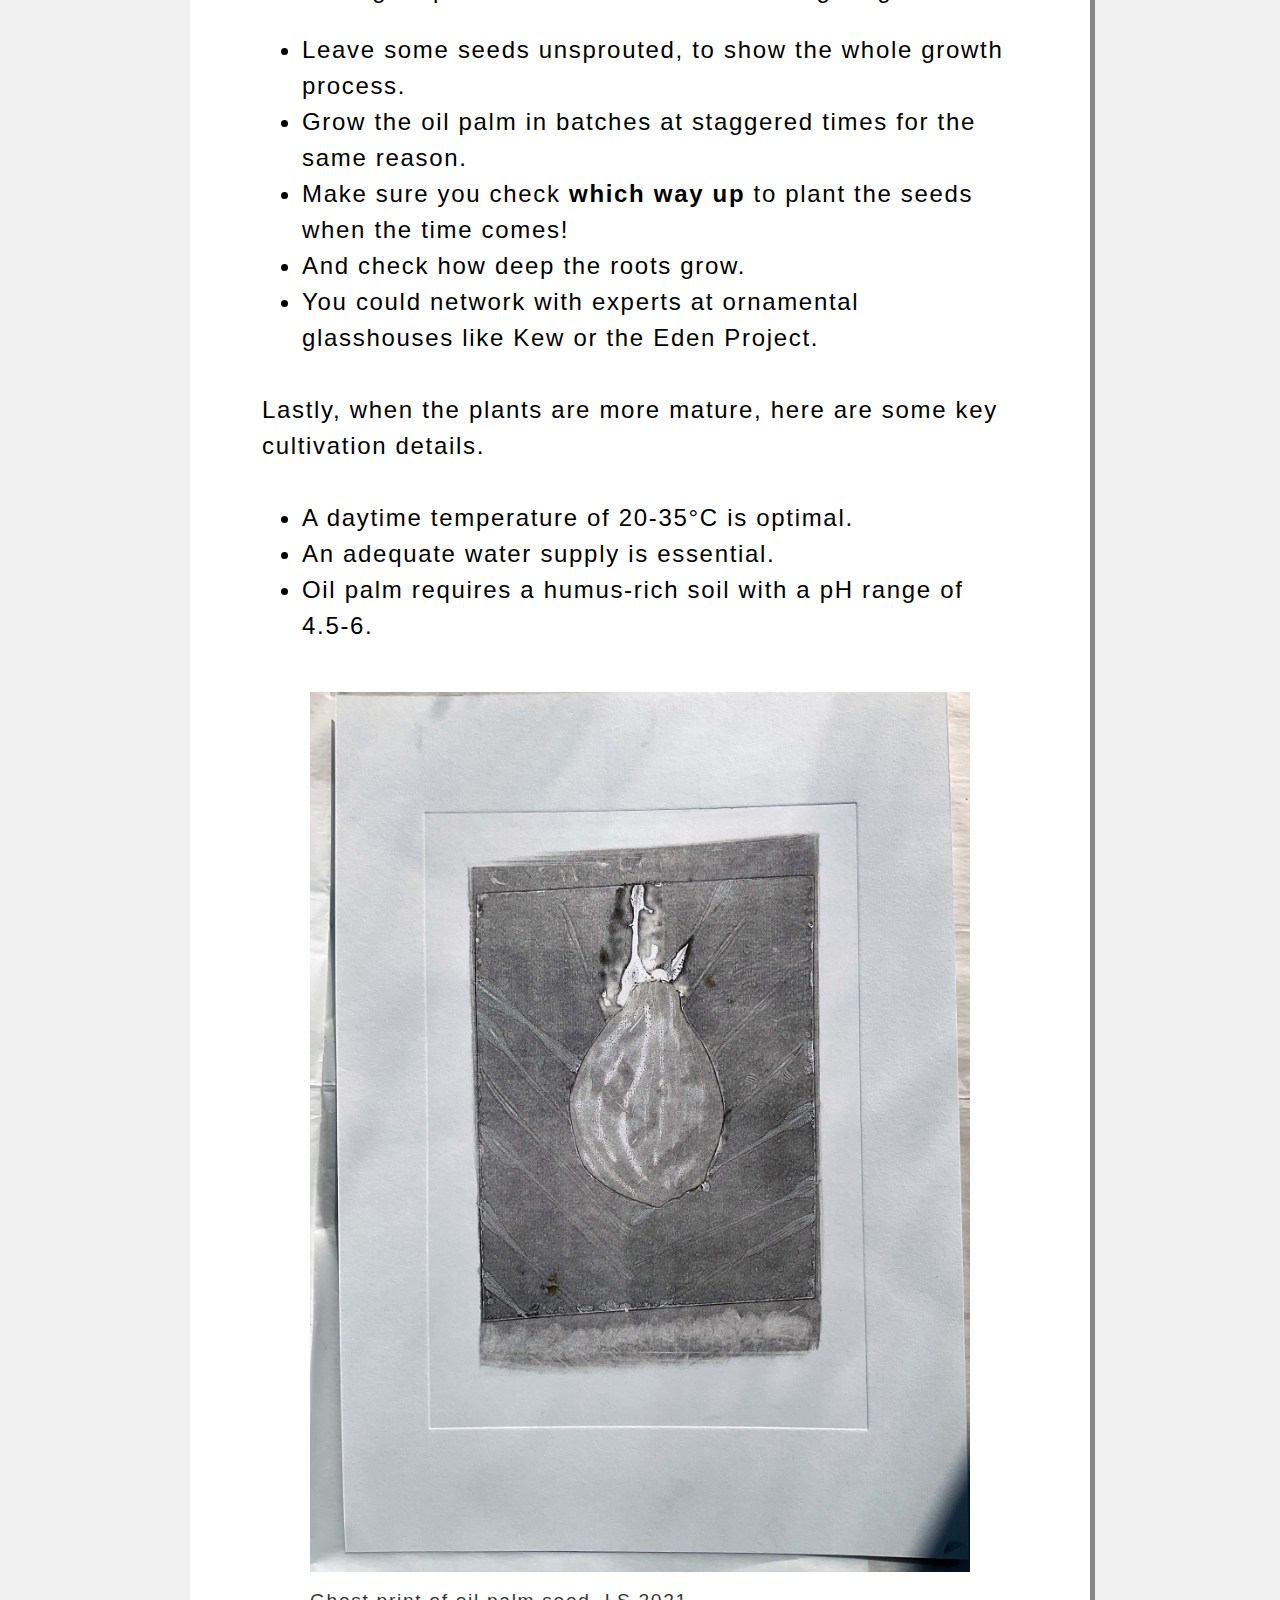
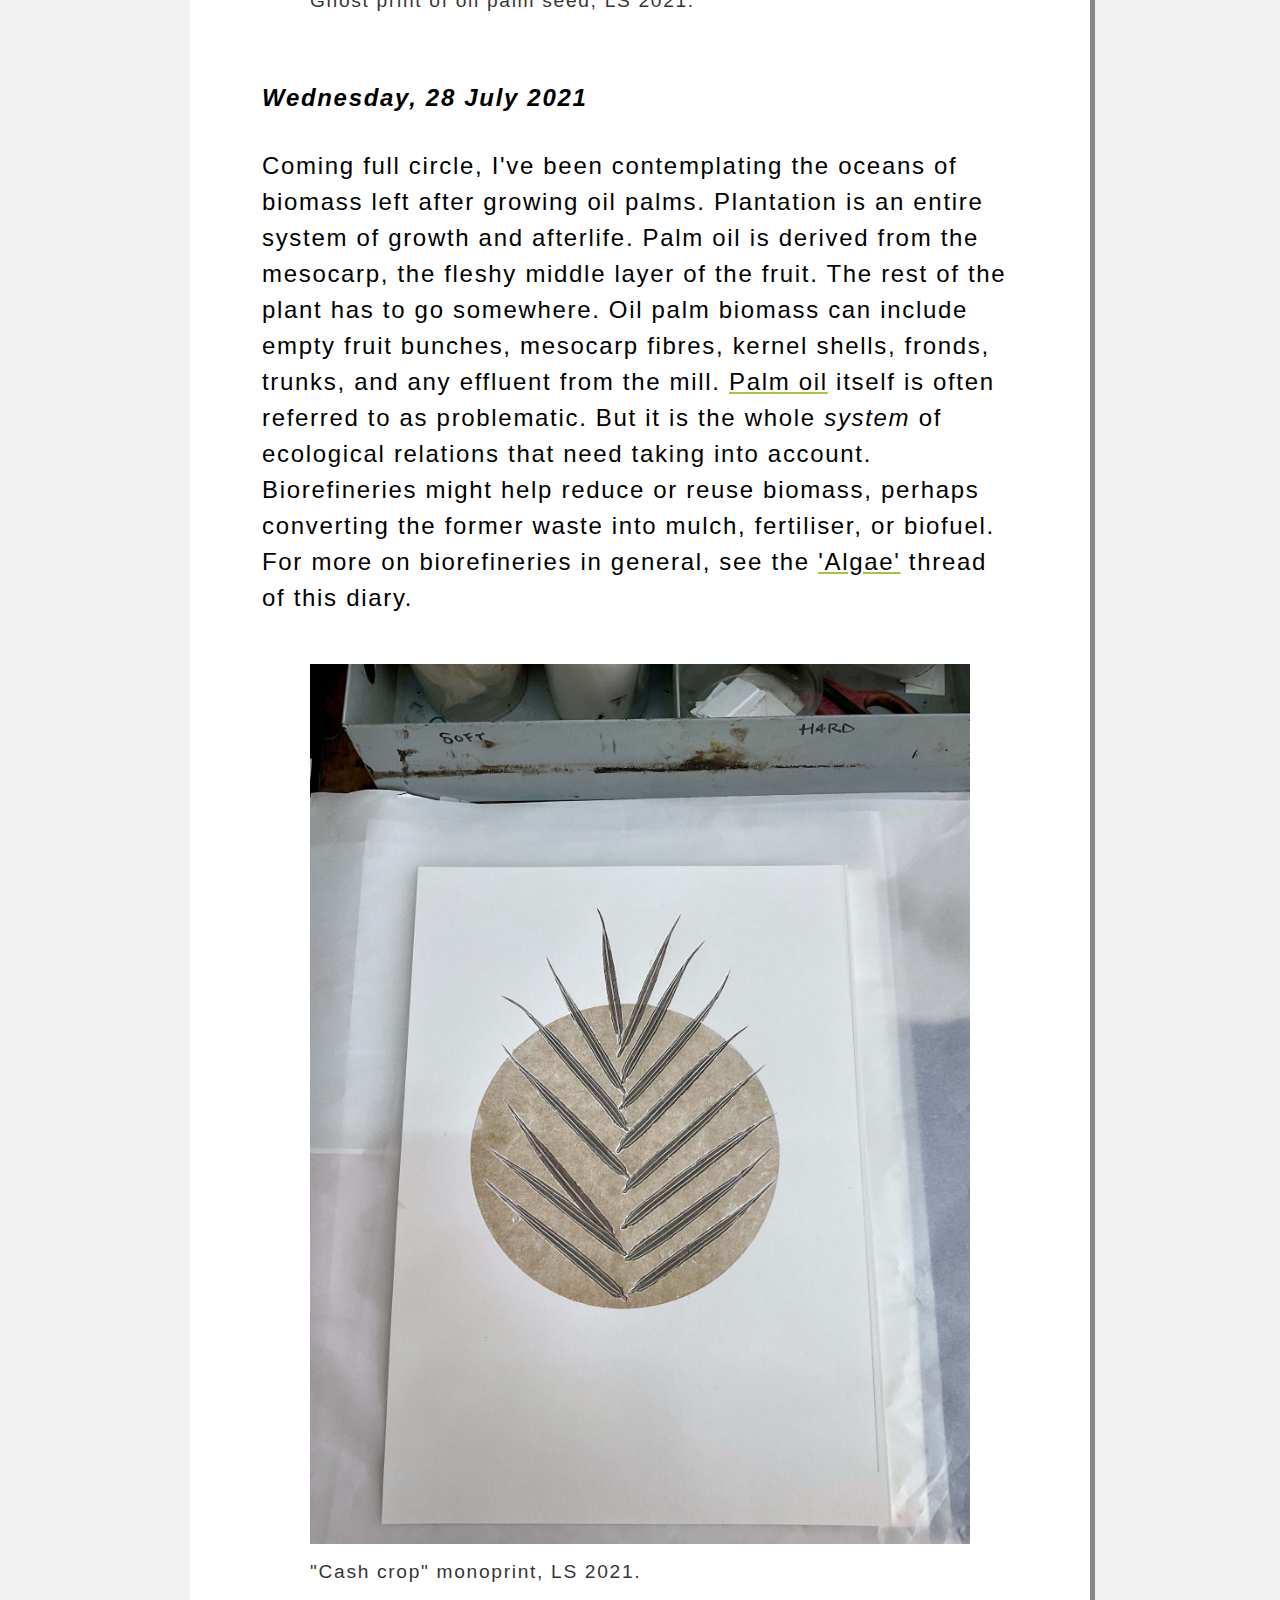
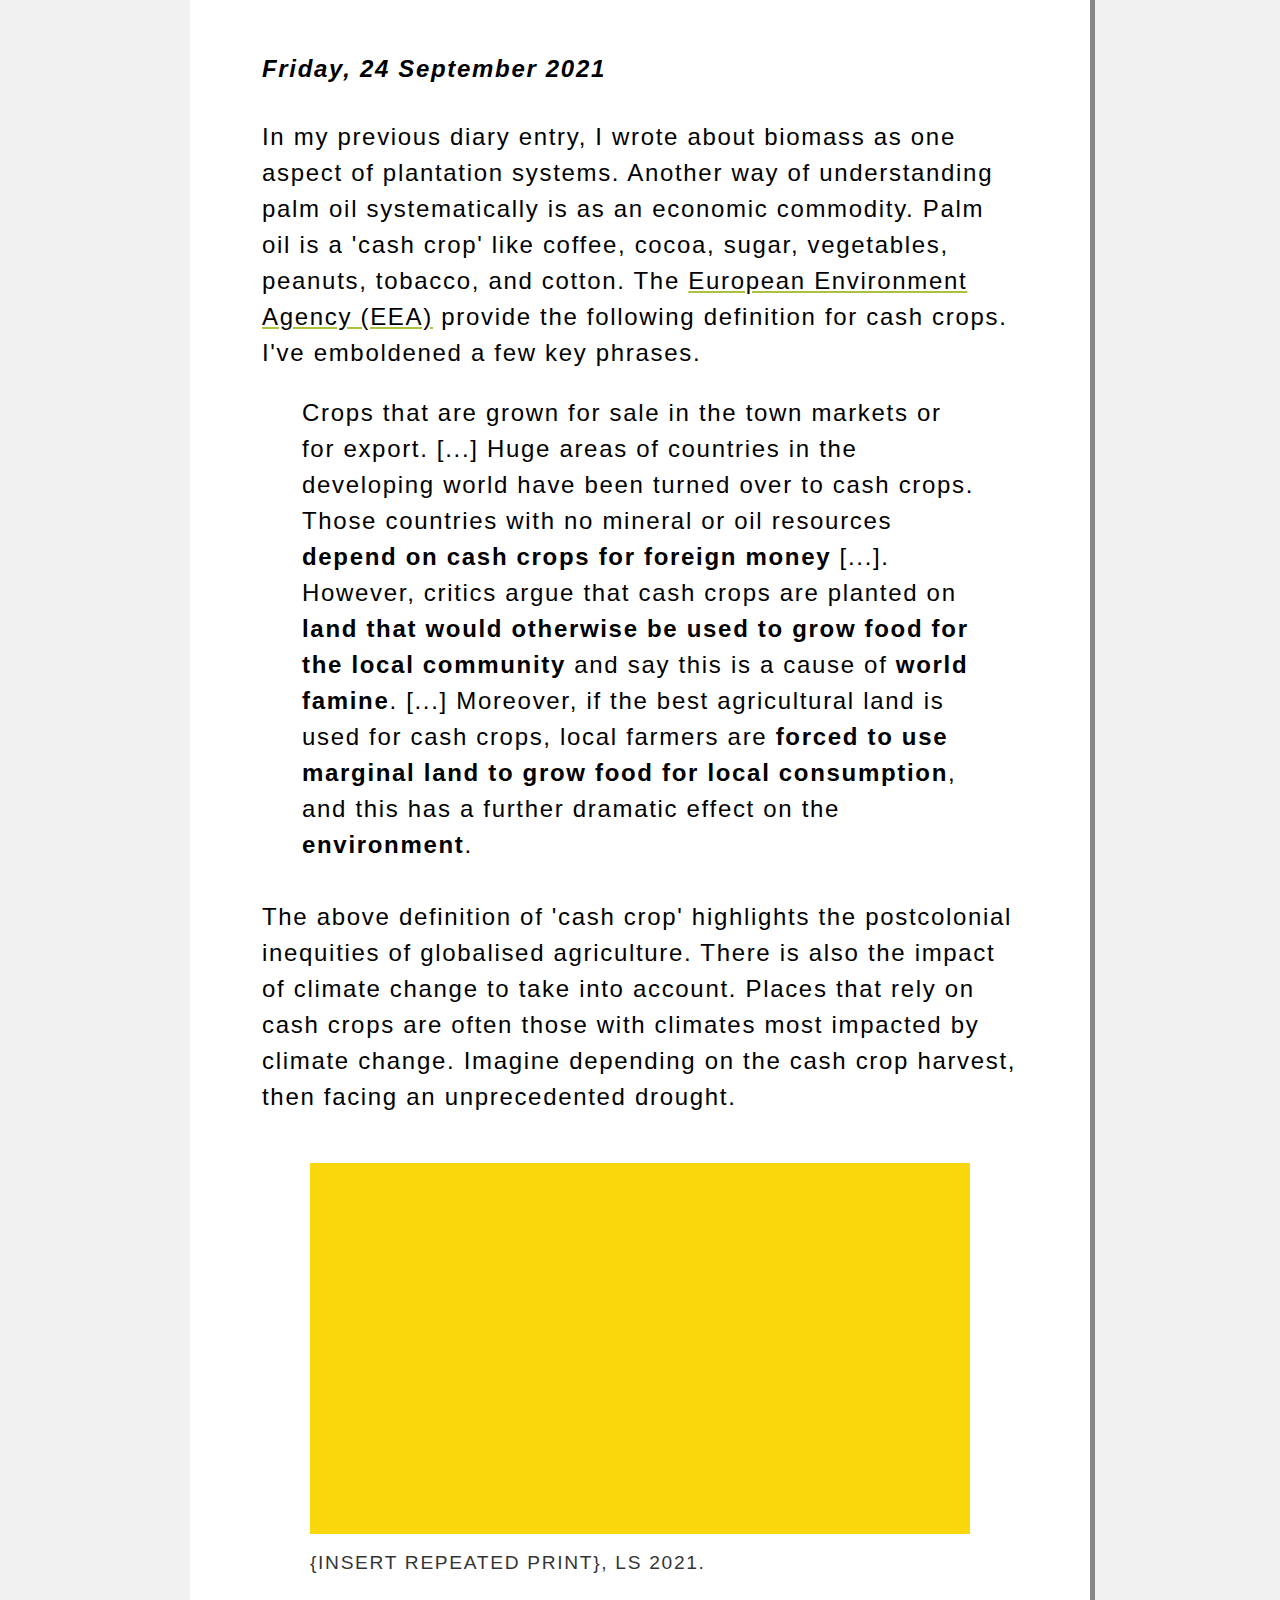
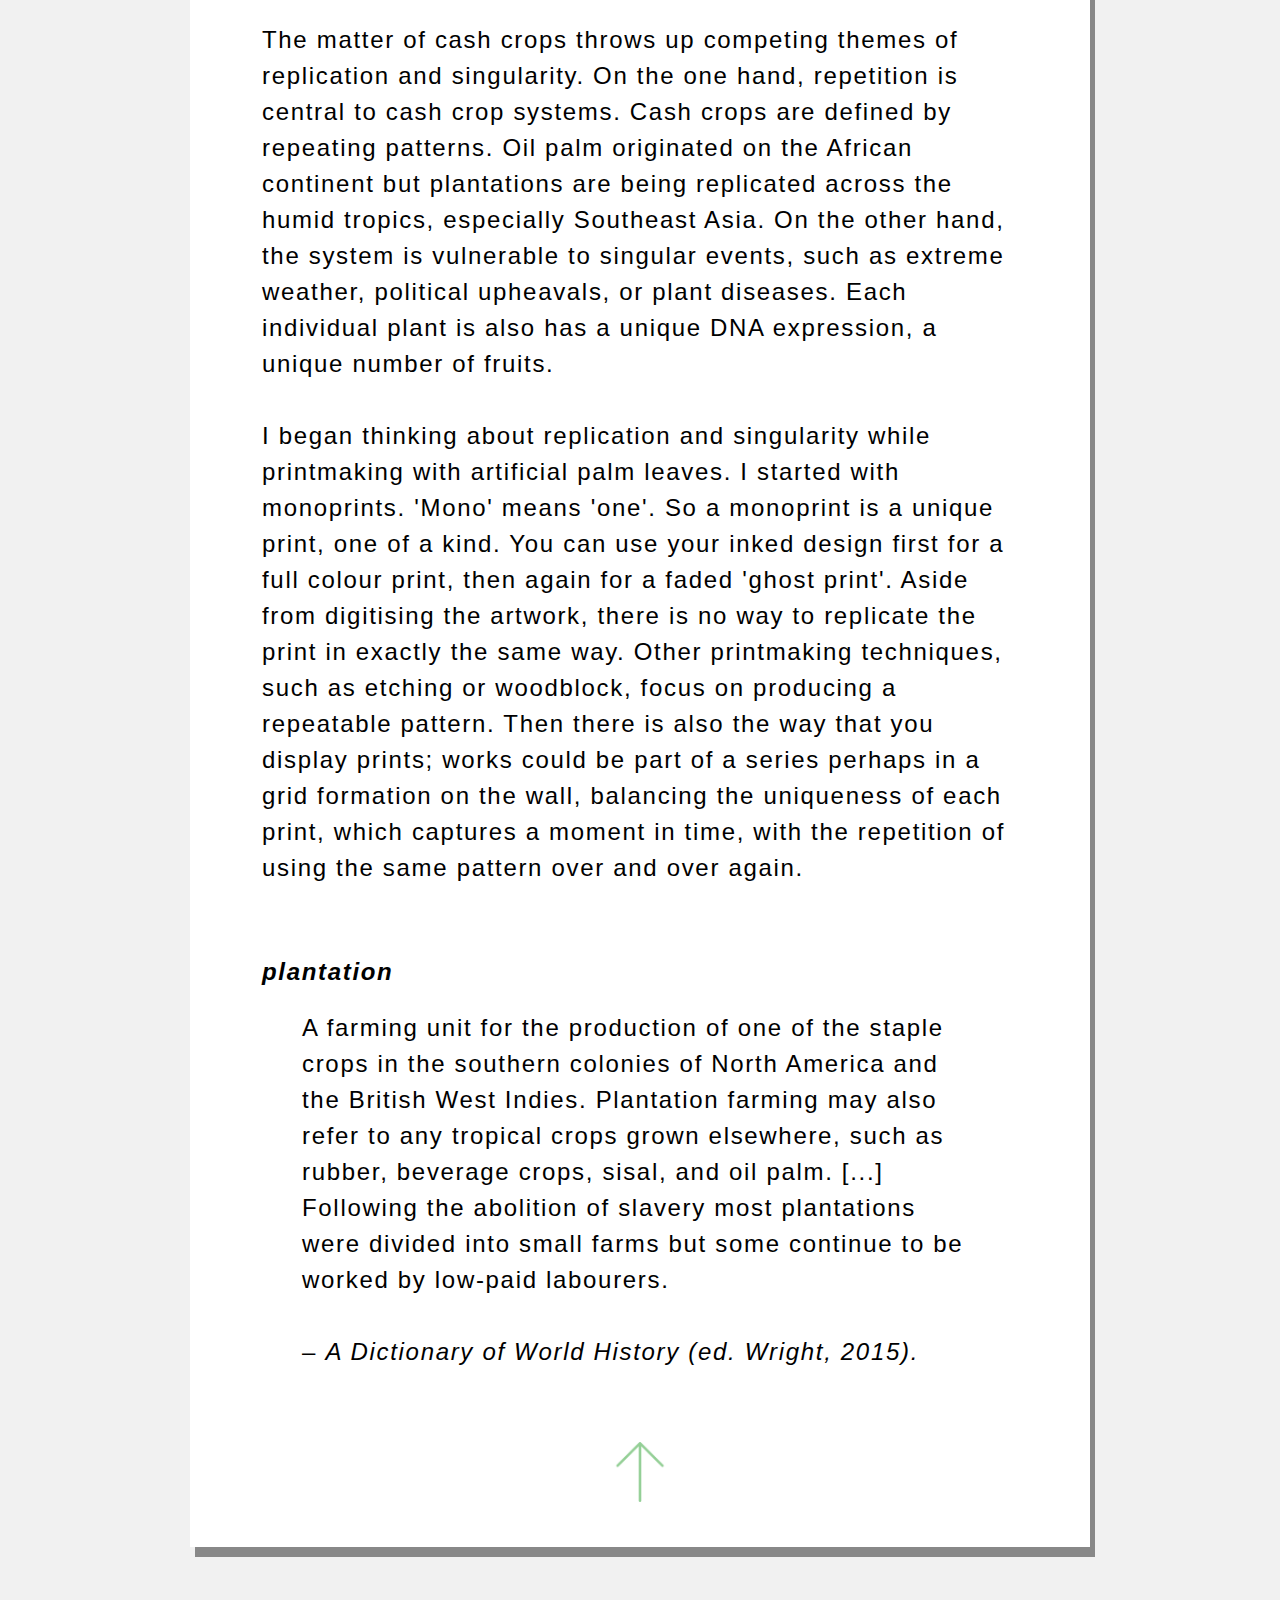
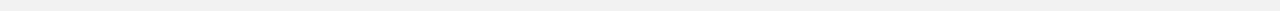
<file: plantation.html>
<!DOCTYPE html>
<html>

<head>
<title>Plantation</title>
<link rel="icon" type="image/png" href="images/favicon.png"/>
<link rel="stylesheet" href="styles.css">
<link rel="stylesheet" href="diary_pages.css">
</head>

<body>
  <h1><a href="index.html#featured">Artist Diary</a> > <span class="highlight">Plantation </span></h1>
  <br>
  <div class="white_box">

<a href="index.html#featured"><img src="./images/close.png" class="close" alt=""></a>

<h2 class="diary_date">Wednesday, 21 July 2021</h2><br>
</figure>
<figure>
  <img src="images/seeds-close-up.jpg" alt="">
  <figcaption>Oil palm seeds, LS 2021.</figcaption>
</figure>
<p>The seeds arrived today! They came in a lumpy, beige envelope with customs labels attached from GH (Ghana). I opened the envelope and withdrew two pale green exportation certificates with iridescent seals of authenticity. The documents were flecked with yellow grease transferred from a brown paper bag. The bag's label read 'JIBRIL ENTERPRISE'. There's a Ghana address, GPS coordinates and Yahoo email contact (to ensure customer satisfaction, I imagine). The Latin species name is printed in italics: <i>'Elaeis guineensis'</i>, more commonly known as African oil palm.</p>
<p>As I dip my hand into the paper bag to fish for the seeds, I imagine a warm humid climate. I google the weather in Kumasi in south-central Ghana. It's full sunshine. 30°C. I discover that the tropical region receives an average of 1,400mm of rain per year. London's average is 580mm. I make a mental note to investigate oil palm's cultivation details and phone my brother-in-law who works in a plant nursery.</p>
<figure>
  <img src="images/open-bag.jpg" alt="">
  <figcaption>50 oil palm seeds, LS 2021.</figcaption>
</figure>
<p>The seeds are the size of large marbles but are shaped like pears of varying proportions. A hairy blonde grain runs from base to tip, striating the amber-ebony pericarp. The grain concentrates at a point; is this where they open? I observe individual specimens through a jeweller's loupe. The surface comprises a web of filaments, which I hadn't noticed before, criss-crossing the entire body. Nexuses of these filaments seem to be gummed down by waxy secretions. I count 50 seeds in total.</p>

<h2 class="diary_date">Monday, 26 July 2021</h2><br>
<p>Today I visited the plant nursery. I spoke with the manager, an experienced horticulturalist, about cultivating my oil palm seeds. He first asked whether the plant was 'at risk' and whether it was known to carry any viruses. There are official lists, he said. I thought back to the exportation certificates that accompanied the paper bag of seeds. <i>Even in its early stages, this project has exposed a range of practices for managing life. The oil palm, the yeast, and the algae are all biological specimens subject to different regulations or 'biopolicies'.</i></p>
<p>The horticulturalist and I spoke at length about the conditions that the seeds would require and the duration of each growth phase. This kind of knowledge is hard to sift for online; there doesn't seem to be a straightforward protocol for growing oil palm from seeds in a non-tropical climate. The horticulturalist had never grown oil palm before. But he shared some advice based on tacit practices for other tropical plants.</p>
<p>First, the temperatures in the greenhouse where I thought to grow the plants would be too variable. These greenhouses are the size of football pitches, so you can imagine that the atmosphere is hard to control completely. Instead, I could try using a heated propagator on my windowsill at home. In this case, I would place the seeds between two layers of damp blotting paper. Hopefully, after three months or so, I would be able to pot the sprouted seeds and keep them in an incubator.</p>
<figure>
  <img src="images/jibril-enterprise.jpg" alt="">
  <figcaption>Seed bag, LS 2021.</figcaption>
</figure>
<p>Back at my desk, I researched DIY propagators. Rather than purchasing a ready-made, I wanted to build the propagator myself in order to learn more about the material processes that create the (artificial) conditions for life. <i>Gaining firsthand experience, getting 'oily palms', is what this project is all about.</i> To make a propagator from scratch, I would need to procure a thermostatic heat mat, which I could layer with recycled insulation and sand. This bed would be housed in a wooden frame with clear plastic panelling.</p>
<p>Here are some insights and ideas to keep in mind for cultivating oil palm in the UK and documenting its growth.</p>
<ul>
  <li>Leave some seeds unsprouted, to show the whole growth process.</li>
  <li>Grow the oil palm in batches at staggered times for the same reason.</li>
  <li>Make sure you check <b>which way up</b> to plant the seeds when the time comes!</li>
  <li>And check how deep the roots grow.</li>
  <li>You could network with experts at ornamental glasshouses like Kew or the Eden Project.</li>
</ul>
<p>Lastly, when the plants are more mature, here are some key cultivation details.<p>
<ul>
  <li>A daytime temperature of 20-35°C is optimal.</li>
  <li>An adequate water supply is essential.</li>
  <li>Oil palm requires a humus-rich soil with a pH range of 4.5-6.</li>
</ul>

<figure>
  <img src="images/seed-monoprint.jpg" alt="">
  <figcaption>Ghost print of oil palm seed, LS 2021.</figcaption>
</figure>

<h2 class="diary_date">Wednesday, 28 July 2021</h2>
<p>Coming full circle, I've been contemplating the oceans of biomass left after growing oil palms. Plantation is an entire system of growth and afterlife. Palm oil is derived from the mesocarp, the fleshy middle layer of the fruit. The rest of the plant has to go somewhere. Oil palm biomass can include empty fruit bunches, mesocarp fibres, kernel shells, fronds, trunks, and any effluent from the mill. <a href="./palm-oil.html">Palm oil</a> itself is often referred to as problematic. But it is the whole <i>system</i> of ecological relations that need taking into account. Biorefineries might help reduce or reuse biomass, perhaps converting the former waste into mulch, fertiliser, or biofuel. For more on biorefineries in general, see the <a href="./algae.html">'Algae'</a> thread of this diary.</p>

<figure>
  <img src="images/cash-crop-monoprint.jpg" alt="">
  <figcaption>"Cash crop" monoprint, LS 2021.</figcaption>
</figure>

<h2 class="diary_date">Friday, 24 September 2021</h2>

<p>In my previous diary entry, I wrote about biomass as one aspect of plantation systems. Another way of understanding palm oil systematically is as an economic commodity. Palm oil is a 'cash crop' like coffee, cocoa, sugar, vegetables, peanuts, tobacco, and cotton. The <a href="https://www.eea.europa.eu/help/glossary/gemet-environmental-thesaurus/cash-crop" target="_blank">European Environment Agency (EEA)</a> provide the following definition for cash crops. I've emboldened a few key phrases.</p>
<blockquote>Crops that are grown for sale in the town markets or for export. [...] Huge areas of countries in the developing world have been turned over to cash crops. Those countries with no mineral or oil resources <b>depend on cash crops for foreign money</b> [...]. However, critics argue that cash crops are planted on <b>land that would otherwise be used to grow food for the local community</b> and say this is a cause of <b>world famine</b>. [...] Moreover, if the best agricultural land is used for cash crops, local farmers are <b>forced to use marginal land to grow food for local consumption</b>, and this has a further dramatic effect on the <b>environment</b>.</blockquote>
<p>The above definition of 'cash crop' highlights the postcolonial inequities of globalised agriculture.
There is also the impact of climate change to take into account. Places that rely on cash crops are often those with climates most impacted by climate change. Imagine depending on the cash crop harvest, then facing an unprecedented drought.</p>
<figure>
  <img src="images/placeholder.jpg" alt="">
  <figcaption>{INSERT REPEATED PRINT}, LS 2021.</figcaption>
</figure>
<p>The matter of cash crops throws up competing themes of replication and singularity. On the one hand, repetition is central to cash crop systems. Cash crops are defined by repeating patterns. Oil palm originated on the African continent but plantations are being replicated across the humid tropics, especially Southeast Asia. On the other hand, the system is vulnerable to singular events, such as extreme weather, political upheavals, or plant diseases. Each individual plant is also has a unique DNA expression, a unique number of fruits.</p>
<p>I began thinking about replication and singularity while printmaking with artificial palm leaves. I started with monoprints. 'Mono' means 'one'. So a monoprint is a unique print, one of a kind. You can use your inked design first for a full colour print, then again for a faded 'ghost print'. Aside from digitising the artwork, there is no way to replicate the print in exactly the same way. Other printmaking techniques, such as etching or woodblock, focus on producing a repeatable pattern. Then there is also the way that you display prints; works could be part of a series perhaps in a grid formation on the wall, balancing the uniqueness of each print, which captures a moment in time, with the repetition of using the same pattern over and over again.</p>

<h4 class="definition">plantation</h4>
  <blockquote>A farming unit for the production of one of the staple crops in the southern colonies of North America and the British West Indies. Plantation farming may also refer to any tropical crops grown elsewhere, such as rubber, beverage crops, sisal, and oil palm. [...] Following the abolition of slavery most plantations were divided into small farms but some continue to be worked by low-paid labourers.<br><br>– <i>A Dictionary of World History (ed. Wright, 2015).</i></blockquote>



<a href=""><img src="./images/up-arrow.png" class="back_to_top" alt=""></a>
</div>

<script src="script.js" charset="utf-8"></script>

</body>

</html>
</file>
<file: styles.css>
body {
  margin: 5% auto;
  font-size: 24px;
  max-width: 900px;
  font-family: Helvetica;
  letter-spacing: .07em;
  background-color: #F1F1F1;
}

h1 {
font-size: 4em;
letter-spacing: .1em;
}

h2, h3, h4, h5, h6 {
  margin: 0;
  font-size: 1.5em;
}

p {
  margin-top: 1.5em;
  line-height: 1.5em;
}

ol, ul, blockquote {
  line-height: 1.5em;
}

section {
  margin: 3em 0;
}

img {
  width: 100%;
}

figure {
  margin: 2em;
}

figcaption {
  opacity: .8;
  font-size: .8em;
  padding-top: .6em;
}

.img_number {
  cursor: default;
  text-align: right;
}

#featured_themes_all, #areas_knowledge_all {
  margin-top: 2em;
  display: flex;
  flex-direction: row;
  flex-wrap: wrap;
  justify-content: space-between;
}

.featured_theme, .area_knowledge {
  text-align: center;
  color: black;
  text-decoration: none;
  background-color: #D2D4D4;
  border-radius: .2em;
  width: 36%;
  margin-top: 3%;
  padding: 10% 6%;
  font-size: 1.5em;
  letter-spacing: normal;
}

.featured_theme a, .area_knowledge a {
  color: inherit;
  text-decoration: none;
}

.featured_theme:hover {
  cursor: default;
  background-color: #ACC13E;
}

.area_knowledge:hover {
  background-color: #6ac13e;
}

footer h6 {
  font-size: 3em;
  font-weight: lighter;
}

#credits {
  font-size: .8em;
  display: none;
  font-weight: lighter;
}

#plus_minus {
  padding: 1%;
  line-height: 1.5em;
  text-align: center;
}

#plus_minus:hover {
  cursor: context-menu;
  color: blue;
}

/* Slideshow container */
.slideshow-container {
  max-width: 1000px;
  position: relative;
  margin: auto;
}

/* Hide the images by default */
.mySlides {
  display: none;
}

/* Next & previous buttons */
.prev, .next {
  cursor: pointer;
  position: absolute;
  top: 50%;
  width: auto;
  margin-top: -22px;
  padding: 16px;
  color: white;
  font-weight: bold;
  font-size: 18px;
  transition: 0.6s ease;
  border-radius: 0 3px 3px 0;
  user-select: none;
}

/* Position the "next button" to the right */
.next {
  right: 0;
  border-radius: 3px 0 0 3px;
}

/* On hover, add a black background color with a little bit see-through */
.prev:hover, .next:hover {
  background-color: rgba(0,0,0,0.8);
}

/* Caption text */
.text {
  color: #f2f2f2;
  font-size: 15px;
  padding: 8px 12px;
  position: absolute;
  bottom: 8px;
  width: 100%;
  text-align: center;
}

/* Number text (1/3 etc) */
.numbertext {
  color: #f2f2f2;
  font-size: 12px;
  padding: 8px 12px;
  position: absolute;
  top: 0;
}

/* The dots/bullets/indicators */
.dot {
  cursor: pointer;
  height: 15px;
  width: 15px;
  margin: 0 2px;
  background-color: #bbb;
  border-radius: 50%;
  display: inline-block;
  transition: background-color 0.6s ease;
}

.active, .dot:hover {
  background-color: #717171;
}

/* Fading animation */
.fade {
  -webkit-animation-name: fade;
  -webkit-animation-duration: 1.5s;
  animation-name: fade;
  animation-duration: 1.5s;
}

@-webkit-keyframes fade {
  from {opacity: .4}
  to {opacity: 1}
}

@keyframes fade {
  from {opacity: .4}
  to {opacity: 1}
}
</file>
<file: diary_pages.css>
h1 {
  font-size: 1.5em;
  font-weight: lighter;
  margin-top: 3em;
}

.white_box {
  background-color: white;
  padding: 5% 8%;
  box-shadow: 5px 10px #888888;
}

.back_to_top {
  display: block;
  margin-left: auto;
  margin-right: auto;
  margin-top: 3em;
  width: 8%;
  height: auto;
  opacity: .6;
}

.back_to_top:hover {
  opacity: 1;
}

.close {
  width: 5%;
  height: auto;
}

.close {
  float: right;
  opacity: .6;
}

.close:hover {
  opacity: 1;
}

/* ul {
  list-style: none;
  text-indent: -2em;
  line-height: 1.3em;
  font-weight: lighter;
  color: #0C0F12;
} */

p a {
  color: inherit;
  text-decoration-line: underline;
  text-decoration-color: #ACC13E;
}

h1 a {
  text-decoration: underline;
  text-decoration-color: #A9A9A9;
}

.highlight {
  background-color: yellow;
}

.diary_date, .definition {
  font-size: 1em;
  font-style: italic;
  margin-top: 3em;
}
</file>
